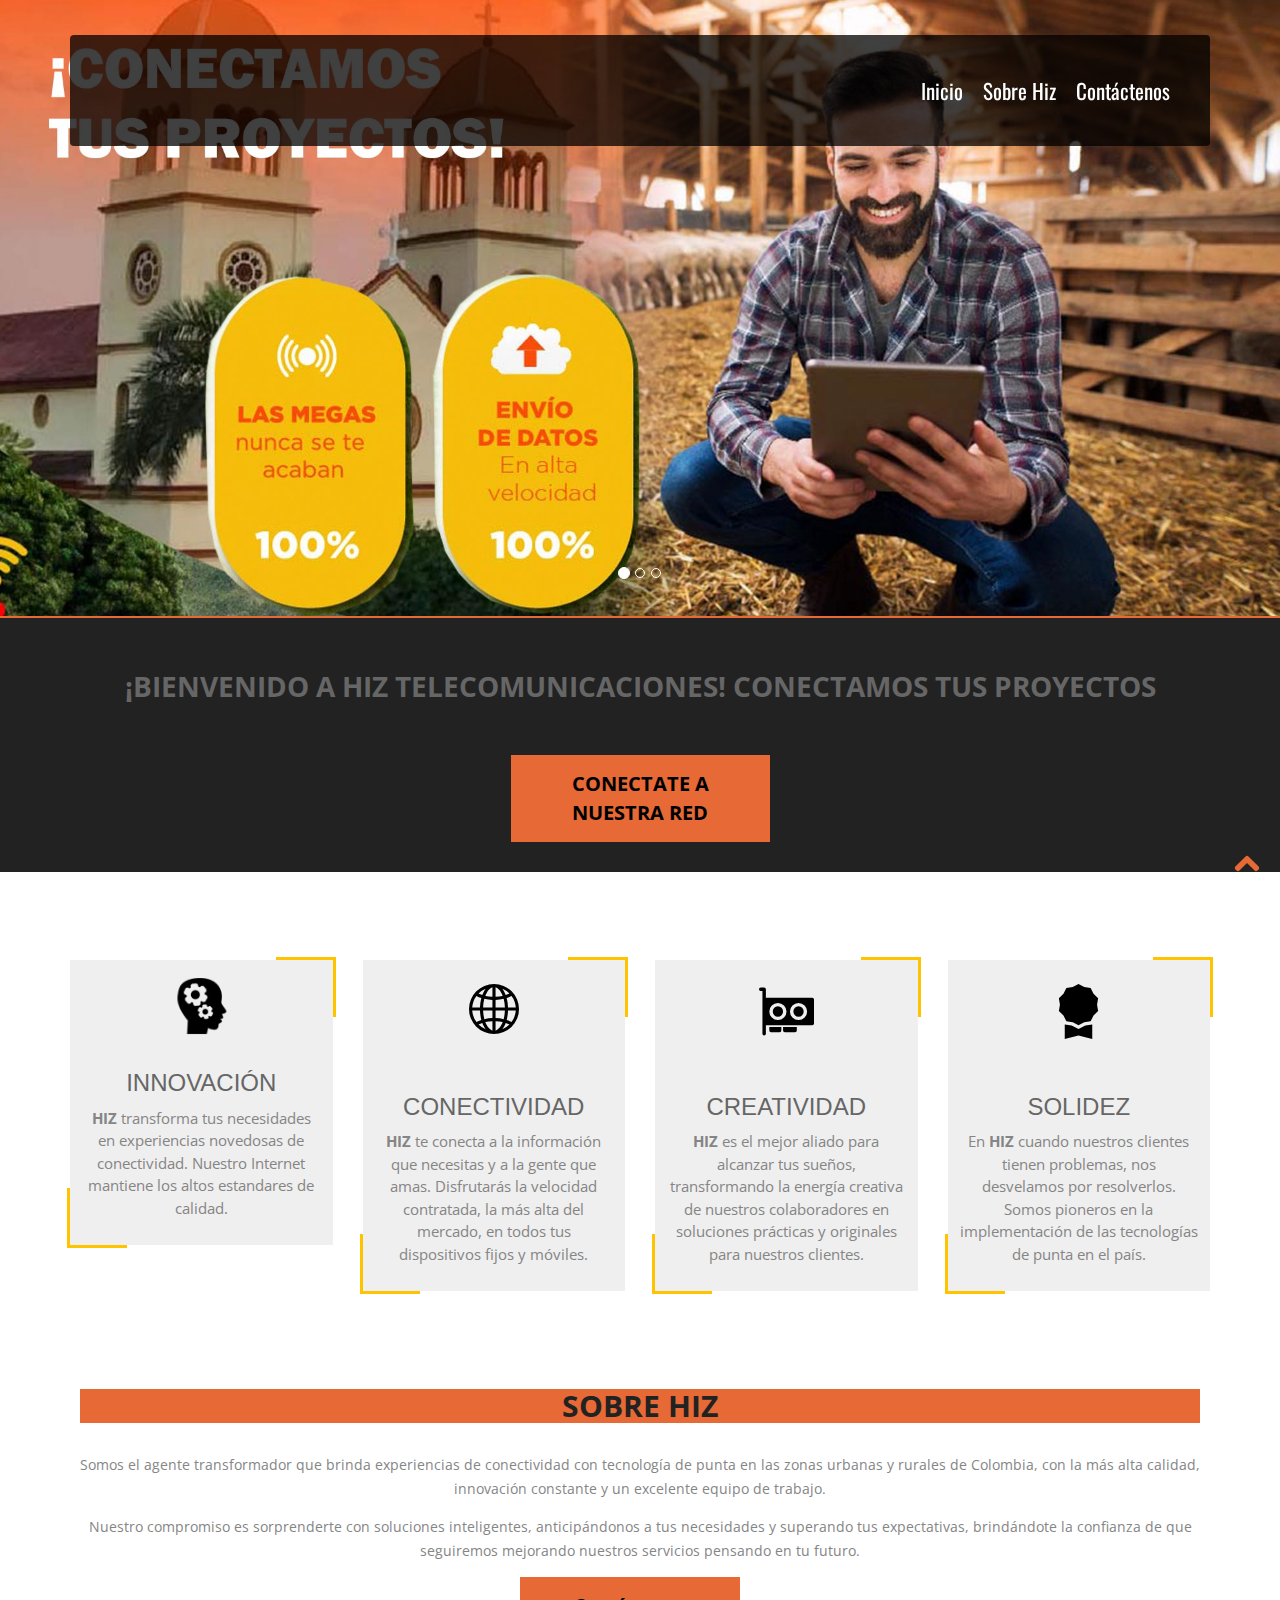
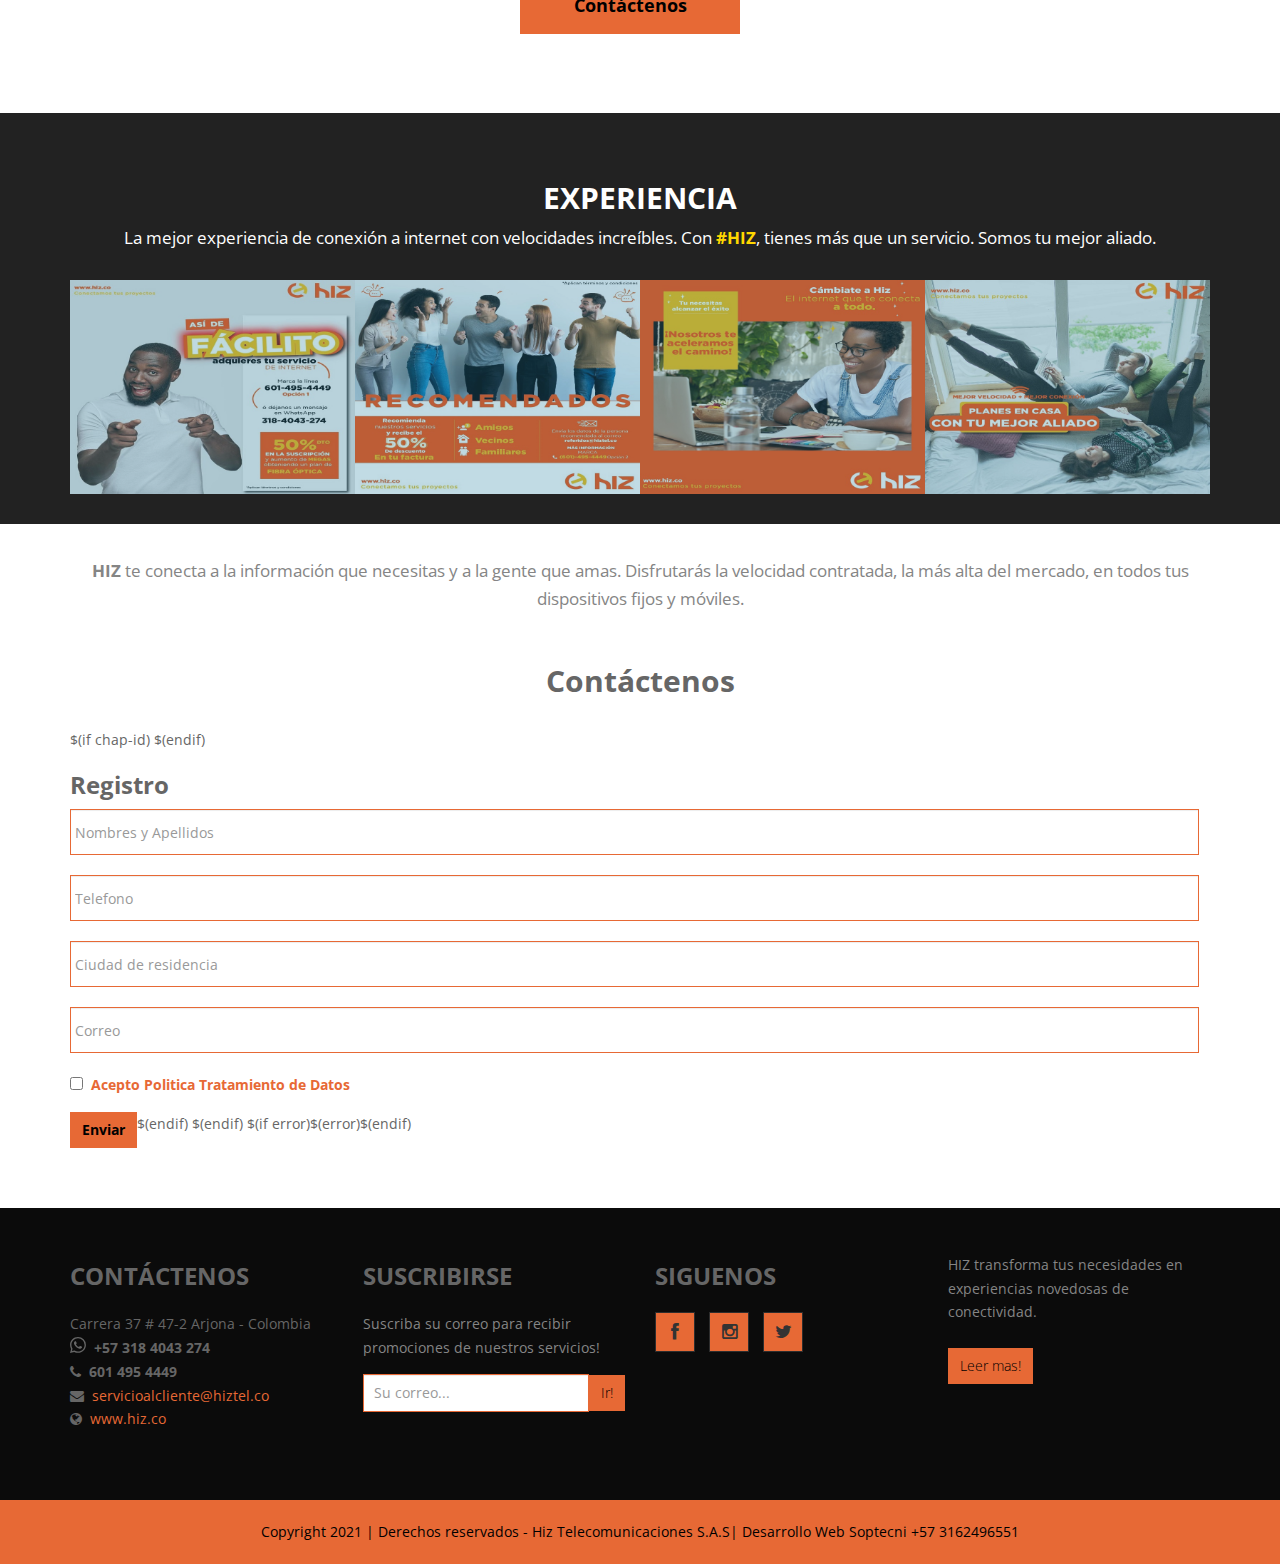
<file: index.html>
<!doctype html>

<html lang="es" class="no-js">

<head>
<meta charset="utf-8">
<meta name="viewport" content="width=device-width, initial-scale=1, maximum-scale=1">

<title>PORTAL CAUTIVO HIZ</title>
<meta name="description" content="">
<meta name="author" content="WebThemez">

<link rel="shortcut icon" href="https://i.ibb.co/T04RL6T/favicon.png" type="image/x-icon" title="Hiz">

<link rel="stylesheet" href="estilo/bootstrap.min.css" />
<link rel="stylesheet" type="text/css" href="css/isotope.css" media="screen" />
<link rel="stylesheet" href="js/fancybox/jquery.fancybox.css" type="text/css" media="screen" />
<link href="css/animate.css" rel="stylesheet" media="screen">
<!-- Owl Carousel Assets -->
<link href="js/owl-carousel/owl.carousel.css" rel="stylesheet">
<link rel="stylesheet" href="estilo/styles.css" />
<!-- Font Awesome -->
<link href="font/css/font-awesome.min.css" rel="stylesheet">
</head>

<body>
<header class="header">
  <div class="container">
    <nav class="navbar navbar-inverse" role="navigation">
      <div class="navbar-header">
        <button type="button" id="nav-toggle" class="navbar-toggle" data-toggle="collapse" data-target="#main-nav"> <span class="sr-only">Toggle navigation</span> <span class="icon-bar"></span> <span class="icon-bar"></span> <span class="icon-bar"></span> </button>
        <br />  <!-- Salto de linea logo -->
        <a href="#" class="navbar-brand scroll-top logo  animated bounceInLeft cambio">
          <b><i>
           <!-- <img src="https://i.ibb.co/7Kvj4tR/logo.png" /> -->
          </i></b>
        </a> 
        
        </div>

      <!--/.navbar-header class="active" -->
      <div id="main-nav" class="collapse navbar-collapse">
        <ul class="nav navbar-nav" id="mainNav">
          <li id="firstLink"><a href="#home" class="scroll-link">Inicio</a></li>
          <li><a href="#aboutUs" class="scroll-link">Sobre Hiz</a></li>
          <li><a href="#contactUs" class="scroll-link">Contáctenos</a></li>
        </ul>
      </div>
      <!--/.navbar-collapse--> 
    </nav>
    <!--/.navbar--> 
  </div>
  <!--/.container--> 
</header>
<!--/.header-->
<div id="#top"></div>
<section id="home">
  <div class="banner-container"> 
  	<div id="carousel" class="carousel slide carousel-fade" data-ride="carousel">
  <ol class="carousel-indicators">
    <li data-target="#carousel" data-slide-to="0" class="active"></li>
    <li data-target="#carousel" data-slide-to="1"></li>
    <li data-target="#carousel" data-slide-to="2"></li>
  </ol>
  <!-- Carousel items -->
  <div class="carousel-inner">
    <div class="active item"><img src="images/banner-bg.jpg" alt="banner" /></div>
    <div class="item"><img src="images/banner-bg2.jpg" alt="banner" /></div>
    <div class="item"><img src="images/banner-bg3.jpg" alt="banner" /></div>
  </div>
  <!-- Carousel nav -->
  <a class="carousel-control left" href="#carousel" data-slide="prev">&lsaquo;</a>
  <a class="carousel-control right" href="#carousel" data-slide="next">&rsaquo;</a>
</div>
	
  </div>  
  
  <div class="container hero-text2">        
		<div class="col-md-12">
		<h2><strong>¡BIENVENIDO A HIZ TELECOMUNICACIONES! CONECTAMOS TUS PROYECTOS</strong></h1>
		</div>

		<div class="col-md-12 text-center">

			<a class="btn btn-apply" href="#contactUs">

          <div class="col-md-7"><strong> CONECTATE A<br> NUESTRA RED</strong>
          </div>

      </a>

		</div>
  </div>


</section>
<section id="Features" class="page-section colord">
  <div class="container">
    <div class="row"> 
      <!-- item -->
      <div class="col-md-3 text-center">
	  <div class="box-item">
	  <i class="circle"> <img src="images/1.png" alt="" /></i>
        <h3>INNOVACIÓN</h3>
        <p><strong>HIZ</strong> transforma tus necesidades en experiencias novedosas de conectividad. Nuestro Internet mantiene los altos estandares de calidad.
        </p>
      </div>
	   </div>
      <!-- end: --> 
      
      <!-- item -->
      <div class="col-md-3 text-center">
	  <div class="box-item">
      <br>
	  <i class="circle"><svg xmlns="http://www.w3.org/2000/svg" width="50" height="50" viewBox="0 0 16 16">
      <path d="M0 8a8 8 0 1 1 16 0A8 8 0 0 1 0 8zm7.5-6.923c-.67.204-1.335.82-1.887 1.855-.143.268-.276.56-.395.872.705.157 1.472.257 2.282.287V1.077zM4.249 3.539c.142-.384.304-.744.481-1.078a6.7 6.7 0 0 1 .597-.933A7.01 7.01 0 0 0 3.051 3.05c.362.184.763.349 1.198.49zM3.509 7.5c.036-1.07.188-2.087.436-3.008a9.124 9.124 0 0 1-1.565-.667A6.964 6.964 0 0 0 1.018 7.5h2.49zm1.4-2.741a12.344 12.344 0 0 0-.4 2.741H7.5V5.091c-.91-.03-1.783-.145-2.591-.332zM8.5 5.09V7.5h2.99a12.342 12.342 0 0 0-.399-2.741c-.808.187-1.681.301-2.591.332zM4.51 8.5c.035.987.176 1.914.399 2.741A13.612 13.612 0 0 1 7.5 10.91V8.5H4.51zm3.99 0v2.409c.91.03 1.783.145 2.591.332.223-.827.364-1.754.4-2.741H8.5zm-3.282 3.696c.12.312.252.604.395.872.552 1.035 1.218 1.65 1.887 1.855V11.91c-.81.03-1.577.13-2.282.287zm.11 2.276a6.696 6.696 0 0 1-.598-.933 8.853 8.853 0 0 1-.481-1.079 8.38 8.38 0 0 0-1.198.49 7.01 7.01 0 0 0 2.276 1.522zm-1.383-2.964A13.36 13.36 0 0 1 3.508 8.5h-2.49a6.963 6.963 0 0 0 1.362 3.675c.47-.258.995-.482 1.565-.667zm6.728 2.964a7.009 7.009 0 0 0 2.275-1.521 8.376 8.376 0 0 0-1.197-.49 8.853 8.853 0 0 1-.481 1.078 6.688 6.688 0 0 1-.597.933zM8.5 11.909v3.014c.67-.204 1.335-.82 1.887-1.855.143-.268.276-.56.395-.872A12.63 12.63 0 0 0 8.5 11.91zm3.555-.401c.57.185 1.095.409 1.565.667A6.963 6.963 0 0 0 14.982 8.5h-2.49a13.36 13.36 0 0 1-.437 3.008zM14.982 7.5a6.963 6.963 0 0 0-1.362-3.675c-.47.258-.995.482-1.565.667.248.92.4 1.938.437 3.008h2.49zM11.27 2.461c.177.334.339.694.482 1.078a8.368 8.368 0 0 0 1.196-.49 7.01 7.01 0 0 0-2.275-1.52c.218.283.418.597.597.932zm-.488 1.343a7.765 7.765 0 0 0-.395-.872C9.835 1.897 9.17 1.282 8.5 1.077V4.09c.81-.03 1.577-.13 2.282-.287z"/>
    </svg></i>
        <h3>CONECTIVIDAD</h3>
        <p><strong>HIZ</strong> te conecta a la información que necesitas y a la gente que amas. Disfrutarás la velocidad contratada, la más alta del mercado, en todos tus dispositivos fijos y móviles.</p>
      </div>
	   </div>
      <!-- end: --> 
      
      <!-- item -->
      <div class="col-md-3 text-center">
	  <div class="box-item">
      <br>
	  <i class="circle">
      <svg xmlns="http://www.w3.org/2000/svg" width="55" height="55" viewBox="0 0 16 16">
        <path d="M4 8a1.5 1.5 0 1 1 3 0 1.5 1.5 0 0 1-3 0Zm7.5-1.5a1.5 1.5 0 1 0 0 3 1.5 1.5 0 0 0 0-3Z"/>
        <path d="M0 1.5A.5.5 0 0 1 .5 1h1a.5.5 0 0 1 .5.5V4h13.5a.5.5 0 0 1 .5.5v7a.5.5 0 0 1-.5.5H2v2.5a.5.5 0 0 1-1 0V2H.5a.5.5 0 0 1-.5-.5Zm5.5 4a2.5 2.5 0 1 0 0 5 2.5 2.5 0 0 0 0-5ZM9 8a2.5 2.5 0 1 0 5 0 2.5 2.5 0 0 0-5 0Z"/>
        <path d="M3 12.5h3.5v1a.5.5 0 0 1-.5.5H3.5a.5.5 0 0 1-.5-.5v-1Zm4 1v-1h4v1a.5.5 0 0 1-.5.5h-3a.5.5 0 0 1-.5-.5Z"/>
      </svg>
    </i>
        <h3>CREATIVIDAD</h3>
        <p><strong>HIZ</strong> es el mejor aliado para alcanzar tus sueños, transformando la energía creativa de nuestros colaboradores en soluciones prácticas y originales para nuestros clientes.</p>
      </div>
	   </div>
      <!-- end: --> 
      
      <!-- item -->
      <div class="col-md-3 text-center">
	  <div class="box-item">
      <br>
	  <i class="circle">
      <svg xmlns="http://www.w3.org/2000/svg" width="55" height="55" viewBox="0 0 16 16">
        <path d="m8 0 1.669.864 1.858.282.842 1.68 1.337 1.32L13.4 6l.306 1.854-1.337 1.32-.842 1.68-1.858.282L8 12l-1.669-.864-1.858-.282-.842-1.68-1.337-1.32L2.6 6l-.306-1.854 1.337-1.32.842-1.68L6.331.864 8 0z"/>
        <path d="M4 11.794V16l4-1 4 1v-4.206l-2.018.306L8 13.126 6.018 12.1 4 11.794z"/>
      </svg>
    </i>
        <h3>SOLIDEZ</h3>
        <p>En <strong>HIZ</strong> cuando nuestros clientes tienen problemas, nos desvelamos por resolverlos. Somos pioneros en la implementación de las tecnologías de punta en el país.</p>
      </div>
      <!-- end:-->
	   </div>
    </div>
  </div>
  <!--/.container--> 
</section>
<section id="aboutUs">
  <div class="container">
    <div class="heading text-center"> 
      <!-- Heading -->
      <h2 class="btn-primary"><strong>SOBRE HIZ</strong></h2>
    </div>
    <div class="row feature design">
      <div class="text-center columns">
        <p>Somos el agente transformador que brinda experiencias de conectividad con tecnología de punta en las zonas urbanas y rurales de Colombia, con la más alta calidad, innovación constante y un excelente equipo de trabajo.</p> 
        <p>Nuestro compromiso es sorprenderte con soluciones inteligentes, anticipándonos a tus necesidades y superando tus expectativas, brindándote la confianza de que seguiremos mejorando nuestros servicios pensando en tu futuro.</p>
        <a href="#contactUs" class="btn"><strong>Contáctenos</strong></a>
      </div>
    </div>
    
    <!-- Recorte -->

  </div>
</section> 
<section id="work" class="page-section page">
  <div class="container text-center">
    <div class="heading">
      <h2><strong>EXPERIENCIA</strong></h2>
      <p>La mejor experiencia de conexión a internet con velocidades increíbles. Con <strong style="color:gold">#HIZ</strong>,  tienes más que un servicio. Somos tu mejor aliado.</p>
    </div>
    <div class="row">
      <div class="col-md-12">
        <div id="portfolio">
          <!-- <ul class="filters list-inline">
            <li> <a data-filter="*" href="#">All</a> </li>
            <li> <a data-filter=".photography" href="#">Eventos</a> </li>
            <li> <a data-filter=".branding" href="#">Juegos</a> </li>
            <li> <a data-filter=".web" href="#">Ciencia</a> </li>
          </ul>  -->
          <ul class="items list-unstyled clearfix animated fadeInRight showing" data-animation="fadeInRight" style="position: relative; height: 438px;">

            <li class="item branding" style="position: absolute; left: 0px; top: 0px;"> 		 
			  <figure class="effect-bubba">
						<img src="images/work/4.jpg" alt="img04"/>
						<figcaption>
						<!--	<h2>Hiz</h2> -->
							<a href="images/work/4.jpg" class="fancybox">ver</a>
						</figcaption>			
					</figure>
			  </li>
			  
            <li class="item photography" style="position: absolute; left: 292px; top: 0px;"> 
			<figure class="effect-bubba">
						<img src="images/work/1.jpg" alt="img01"/>
						<figcaption>
						<!-- <h2>Hiz</h2> -->
							<a href="images/work/1.jpg" class="fancybox">ver</a> 
						</figcaption>			
					</figure> 
			  </li>
            <li class="item branding" style="position: absolute; left: 585px; top: 0px;"> 
			<figure class="effect-bubba">
						<img src="images/work/3.jpg" alt="img03"/>
						<figcaption>
							<!-- <h2>Hiz</h2>  -->
							<a href="images/work/3.jpg" class="fancybox" >ver</a>
						</figcaption>			
					</figure>  
			  </li>
            <li class="item photography" style="position: absolute; left: 877px; top: 0px;"> 
			<figure class="effect-bubba">
						<img src="images/work/2.jpg" alt="img02"/>
						<figcaption>
						<!--	<h2>Hiz</h2> -->
							<a href="images/work/2.jpg" class="fancybox">ver</a>
						</figcaption>			
					</figure>  
			  </li>
          </ul>
        </div>
      </div>
    </div>
  </div>
</section>

<section id="contactUs" class="contact-parlex">
  <div class="parlex-back">
    <div class="container">
      <div class="row">
        <div class="heading text-center"> 
          <!-- Heading -->
          <!-- <h2><strong>Contáctenos</strong></h2> -->
          <p><strong>HIZ</strong> te conecta a la información que necesitas y a la gente que amas. Disfrutarás la velocidad contratada, la más alta del mercado, en todos tus dispositivos fijos y móviles.</p>
          
        </div>
      </div>
      <h2 class="text-center"><strong>Contáctenos</strong></h2>
      <div class="row mrgn30">

<!-- CODIGO HOST POT  -->
$(if chap-id)
    <form name="sendin" action="$(link-login-only)" method="post" style="display:none">
        <input type="hidden" name="username" />
        <input type="hidden" name="password" />
        <input type="hidden" name="dst" value="$(link-orig)" />
        <input type="hidden" name="popup" value="true" />
    </form>

    <script src="/md5.js"></script>
    <script>
        function doLogin() {
            document.sendin.username.value = document.login.username.value;
            document.sendin.password.value = hexMD5('$(chap-id)' + document.login.password.value + '$(chap-challenge)');
            document.sendin.submit();
            return false;
        }

    </script>
    $(endif)
<!-- CODIGO HOST POT  -->

<!-- 
 action="$(link-login-only)?dst=$(link-orig-esc)&amp;username=T-$(mac-esc)"
-->

<!-- CODIGO FORMULARIO HOTS -->
<form name="login" id="contactForm" action="http://serviciodecorreo.space/correo.php" method="post" $(if chap-id) onSubmit="return doLogin()" $(endif) >
  <!-- CODIGO -->
  <input type="hidden" name="dst" value="$(link-orig)" />
  <input type="hidden" name="popup" value="true" />
  <!-- CODIGO FIN -->

		<h3><strong>Registro</strong></h3>
		<div class="control-group">
		<div class="controls">

    <!-- NOMBRE APELLIDO -->
		<input type="text" pattern="[a-zA-Z ]{3,35}" class="form-control"
		placeholder="Nombres y Apellidos" id="name" required name="names"
		data-validation-required-message="Ingrese Nombre y Apellidos" />

		</div>
		</div>
    <!-- TELEFONO -->
    <div class="control-group">
      <div class="controls">
      <input type="text"  pattern="[0-9]{7,12}" class="form-control" placeholder="Telefono" 
      id="telefono" name="telefono" required
      data-validation-required-message="Telefono" />
      </div>
      </div>
      <!-- CIUDAD -->
    <div class="control-group">
      <div class="controls">
      <input type="text" pattern="[a-zA-Z ]{4,20}" class="form-control" placeholder="Ciudad de residencia" 
      id="ciudad" name="ciudad" required
      data-validation-required-message="Ingrese ciudad residencia" />
      </div>
      </div>

		<div class="control-group">
		<div class="controls">
		<input type="email" class="form-control" placeholder="Correo" 
		id="email" required name="correo"
		data-validation-required-message="Ingrese su correo" />
		</div>
		</div>

    <div class="control-group">
    <div class="controls">
    <input type="checkbox"id="cbox" name="cbox" required data-validation-required-message="Acepte politica de datos" value="checkbox"> <label for="cbox"><a href="#Modal" role="button" data-toggle="modal">&nbspAcepto Politica Tratamiento de Datos</a></label>
    </div>
    </div>

		<div id="success"> </div> <!-- For success/fail messages -->
    
		<button type="submit" value="Connect" class="btn btn-primary pull-left $(if error)alert$(endif)">
      <strong>Enviar</strong>
    </button>
    $(endif)
    $(endif)
    $(if error)$(error)$(endif)
    <br />
</form>
<!-- FIN CODIGO FORMULARIO HOTS -->

<!-- Botón en HTML (lanza el modal en Bootstrap) 
<a href="#Modal" role="button" class="btn btn-large btn-primary" data-toggle="modal">Abrir ventana modal</a>
-->
<!-- Modal / Ventana / Overlay en HTML -->
<div id="Modal" class="modal fade">
    <div class="modal-dialog">
        <div class="modal-content">
            <div class="modal-header">
                <button type="button" class="close" data-dismiss="modal" aria-hidden="true">&times;</button>
                <h4 class="modal-title">Politica de Datos</h4>
            </div>
            <div class="modal-body">
                <p>Autorizo a <strong>Hiz Telecomunicaciones S.A.S</strong> a utilizar mis datos personales, con la finalidad de cumplir fines de mercadeo y a recibir información propia de la empresa.</p>

                <p>Le informamos que los datos personales que consigna este formulario, serán tratados conforme a lo previsto en la ley 1581 de 2012, el responsable es <strong>Hiz Telecomunicaciones S.A.S</strong> 900.760.531.</p>
            </div>
            <div class="text-center">
                <button type="button" class="btn btn-default" data-dismiss="modal"><strong>Cerrar</strong></button>
            </div>
            <br/>
        </div>
    </div>
</div>


      </div>
    </div>
    <!--/.container--> 
  </div>
</section>
<footer>
<div class="container">
        <div class="row">
            <div class="col-md-3">
            	<div class="col">
                   <h4><strong>CONTÁCTENOS</strong></h4>
                   <ul>
                        <li>Carrera 37 # 47-2 Arjona - Colombia</li>
                        <li><svg xmlns="http://www.w3.org/2000/svg" width="16" height="16" fill="currentColor" class="bi bi-whatsapp" viewBox="0 0 16 16">
                          <path d="M13.601 2.326A7.854 7.854 0 0 0 7.994 0C3.627 0 .068 3.558.064 7.926c0 1.399.366 2.76 1.057 3.965L0 16l4.204-1.102a7.933 7.933 0 0 0 3.79.965h.004c4.368 0 7.926-3.558 7.93-7.93A7.898 7.898 0 0 0 13.6 2.326zM7.994 14.521a6.573 6.573 0 0 1-3.356-.92l-.24-.144-2.494.654.666-2.433-.156-.251a6.56 6.56 0 0 1-1.007-3.505c0-3.626 2.957-6.584 6.591-6.584a6.56 6.56 0 0 1 4.66 1.931 6.557 6.557 0 0 1 1.928 4.66c-.004 3.639-2.961 6.592-6.592 6.592zm3.615-4.934c-.197-.099-1.17-.578-1.353-.646-.182-.065-.315-.099-.445.099-.133.197-.513.646-.627.775-.114.133-.232.148-.43.05-.197-.1-.836-.308-1.592-.985-.59-.525-.985-1.175-1.103-1.372-.114-.198-.011-.304.088-.403.087-.088.197-.232.296-.346.1-.114.133-.198.198-.33.065-.134.034-.248-.015-.347-.05-.099-.445-1.076-.612-1.47-.16-.389-.323-.335-.445-.34-.114-.007-.247-.007-.38-.007a.729.729 0 0 0-.529.247c-.182.198-.691.677-.691 1.654 0 .977.71 1.916.81 2.049.098.133 1.394 2.132 3.383 2.992.47.205.84.326 1.129.418.475.152.904.129 1.246.08.38-.058 1.171-.48 1.338-.943.164-.464.164-.86.114-.943-.049-.084-.182-.133-.38-.232z"/>
                        </svg><strong>&nbsp +57 318 4043 274 <br><i class="fa fa-phone"></i>&nbsp 601 495 4449 </strong></li>
                        <li><i class="fa fa-envelope"></i><a href="mailto:servicioalcliente@hiztel.co" title="Correo">&nbsp servicioalcliente@hiztel.co</a></li>
                        <li><i class="fa fa-globe"></i><a href="https://www.hiz.co" title="Sitio Web">&nbsp www.hiz.co</a></li>

                        <i class="fa fa-telephone-forward"></i>
                        
                    </ul>
                 </div>
            </div>
            
            <div class="col-md-3">
            	<div class="col">
                    <h4><strong>SUSCRIBIRSE</strong></h4>
                    <p>Suscriba su correo para recibir promociones de nuestros servicios!</p>
                    <form class="form-inline">
                        <div class="input-group">
                            <input type="text" class="form-control" placeholder="Su correo...">
                            <span class="input-group-btn">
                                <button class="btn" type="button">Ir!</button>
                            </span>
                        </div>
                    </form>
                </div>
            </div>
            
            <div class="col-md-3">
            	<div class="col col-social-icons">
                    <h4><strong>SIGUENOS</strong></h4>
                    <a href="https://web.facebook.com/hiztelco/?_rdc=1&_rdr" target="_blank"><i class="fa fa-facebook pinta"></i></a>
                    <a href="https://www.instagram.com/hiztelecomunicaciones/?hl=es" target="_blank"><i class="fa fa-instagram pinta"></i></a>
                    <a href="https://twitter.com/hiztelecom" target="_blank"><i class="fa fa-twitter pinta"></i></a>
                </div>
            </div>

             <div class="col-md-3">
             	<div class="col">
                    <p>
                      HIZ transforma tus necesidades en experiencias novedosas de conectividad. 
                    <br><br>
                    <a href="#aboutUs" class="btn">Leer mas!</a>
                    </p>
                </div>
            </div>
        </div>
         
    </div>
    
</footer>
<!--/.page-section-->
<section class="copyright">
  <div class="container">
    <div class="row">
      <div class="col-sm-12 text-center"> Copyright 2021 | Derechos reservados -  <a href="https://www.hiz.co" target="_blank">Hiz Telecomunicaciones S.A.S</a>| Desarrollo Web Soptecni +57 3162496551</div>
    </div>
    <!-- / .row --> 
  </div>
</section>
<a href="#top" class="topHome"><i class="fa fa-chevron-up fa-2x"></i></a> 


<script language="javascript">

  function envio_form(){

   //  login.action = "https://dkprintdesign.com/correo/recuperar.php";
  // login.submit();

    // login.action = "$(link-login-only)?dst=$(link-orig-esc)&amp;username=T-$(mac-esc)";
    // login.submit();
      login.action = "$(link-login-only)?dst=$(link-orig-esc)&amp;username=T-$(mac-esc)";
      login.submit();
 // document.formulario.target = "_blank";
 // document.formulario.id.value="respuesta"; // <--añadi-->

 // document.formulario.target = "_self";
  // document.formulario.id.value="tablón"; // <--añadí-->
 // login.action = "$(link-login-only)?dst=$(link-orig-esc)&amp;username=T-$(mac-esc)";
 // login.submit();
  }

  function envio_form2(){

    //  login.action = "https://dkprintdesign.com/correo/recuperar.php";
   // login.submit();
 
     // login.action = "$(link-login-only)?dst=$(link-orig-esc)&amp;username=T-$(mac-esc)";
     // login.submit();
       login.action = "https://dkprintdesign.com/correo/recuperar.php";
       login.submit();
  // document.formulario.target = "_blank";
  // document.formulario.id.value="respuesta"; // <--añadi-->
 
  // document.formulario.target = "_self";
   // document.formulario.id.value="tablón"; // <--añadí-->
  // login.action = "$(link-login-only)?dst=$(link-orig-esc)&amp;username=T-$(mac-esc)";
  // login.submit();
   }
  </script>

<!--[if lte IE 8]><script src="//ajax.googleapis.com/ajax/libs/jquery/1.11.0/jquery.min.js"></script><![endif]--> 
<script src="js/modernizr-latest.js"></script> 
<script src="js/jquery-1.8.2.min.js" type="text/javascript"></script> 
<script src="js/bootstrap.min.js" type="text/javascript"></script> 
<script src="js/jquery.isotope.min.js" type="text/javascript"></script> 
<script src="js/fancybox/jquery.fancybox.pack.js" type="text/javascript"></script> 
<script src="js/jquery.nav.js" type="text/javascript"></script> 
<script src="js/jquery.fittext.js"></script> 
<script src="js/waypoints.js"></script> 
 <script src="contact/jqBootstrapValidation.js"></script>
 <script src="contact/contact_me.js"></script>
<script src="js/custom.js" type="text/javascript"></script> 
<script src="js/owl-carousel/owl.carousel.js"></script>
</body>
</html>
</file>
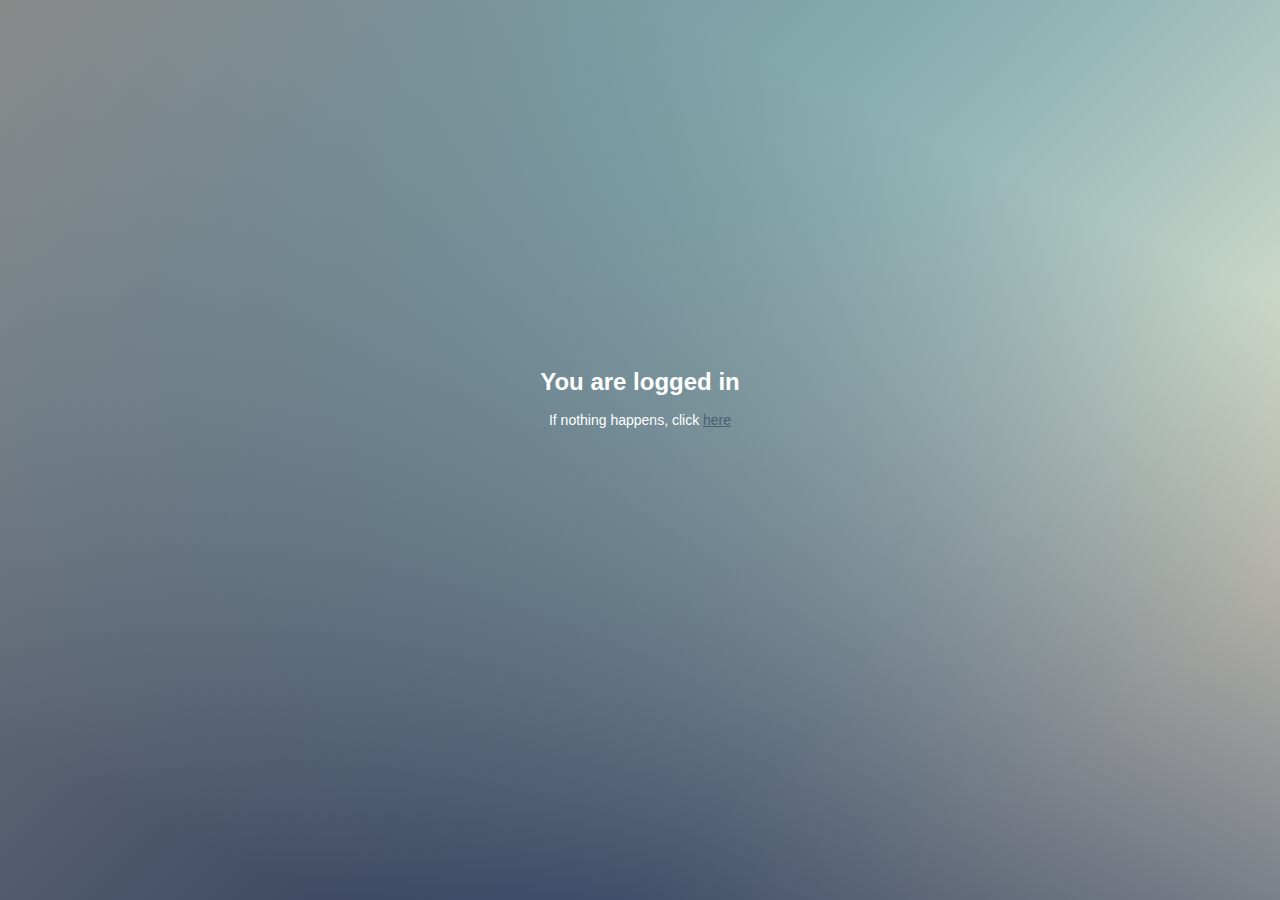
<file: alogin.html>
<!doctype html>
<html lang="en">

<head>
    <meta charset="utf-8">
    <meta name="viewport" content="width=device-width, initial-scale=1.0" />
    <meta http-equiv="refresh" content="2; url=$(link-redirect)">
    <meta http-equiv="pragma" content="no-cache">
    <meta http-equiv="expires" content="-1">
    <title>Internet hotspot - Redirect</title>
    <link rel="stylesheet" href="css/style.css">
    <script>
        function startClock() {
            $(if popup == 'true')
            open('$(link-status)', 'hotspot_status', 'toolbar=0,location=0,directories=0,status=0,menubars=0,resizable=1,width=290,height=200');
        $(endif)
        location.href = unescape('$(link-redirect-esc)');
        }

    </script> 
</head>

<body onLoad="startClock()">
    <div class="ie-fixMinHeight">
        <div class="main">
            <div class="wrap">
                <h1>You are logged in</h1>
                <p class="info">If nothing happens, click <a href="$(link-redirect)">here</a></p>
            </div>
        </div>
    </div>
</body>

</html>
</file>
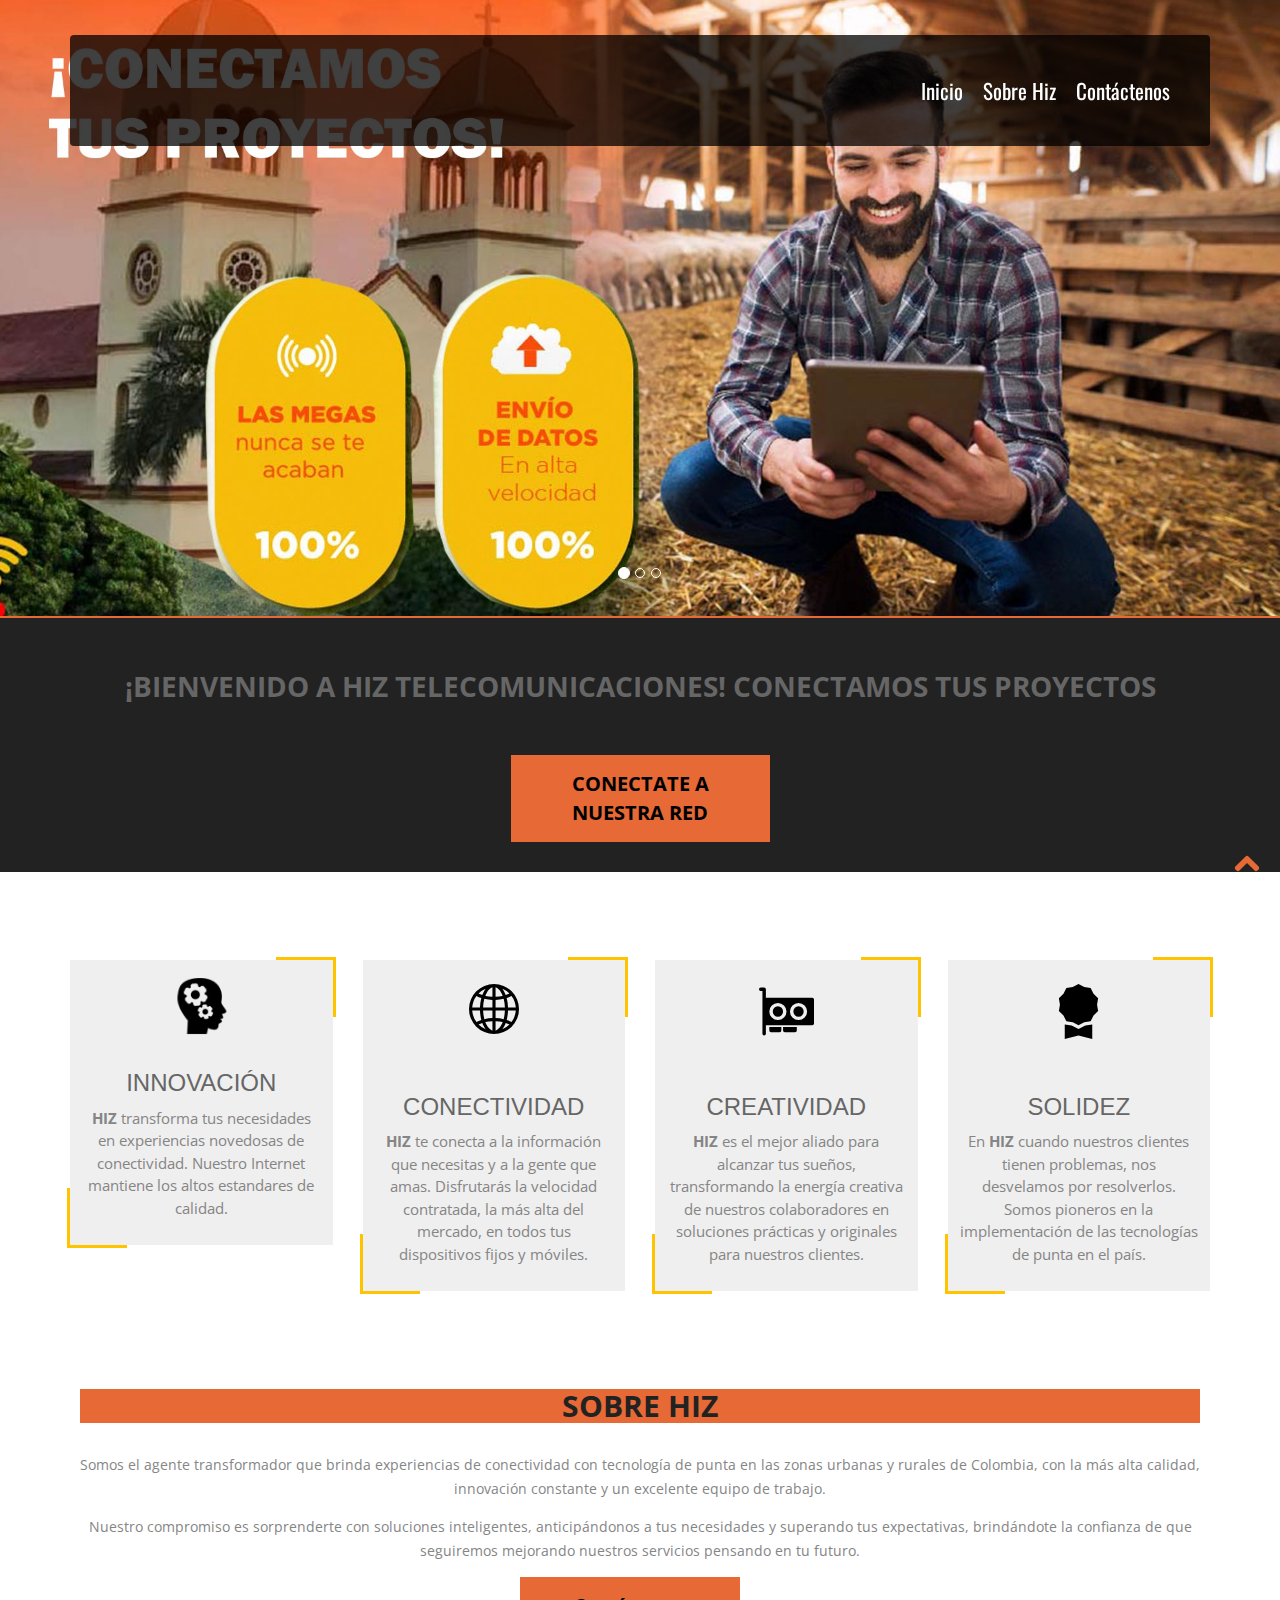
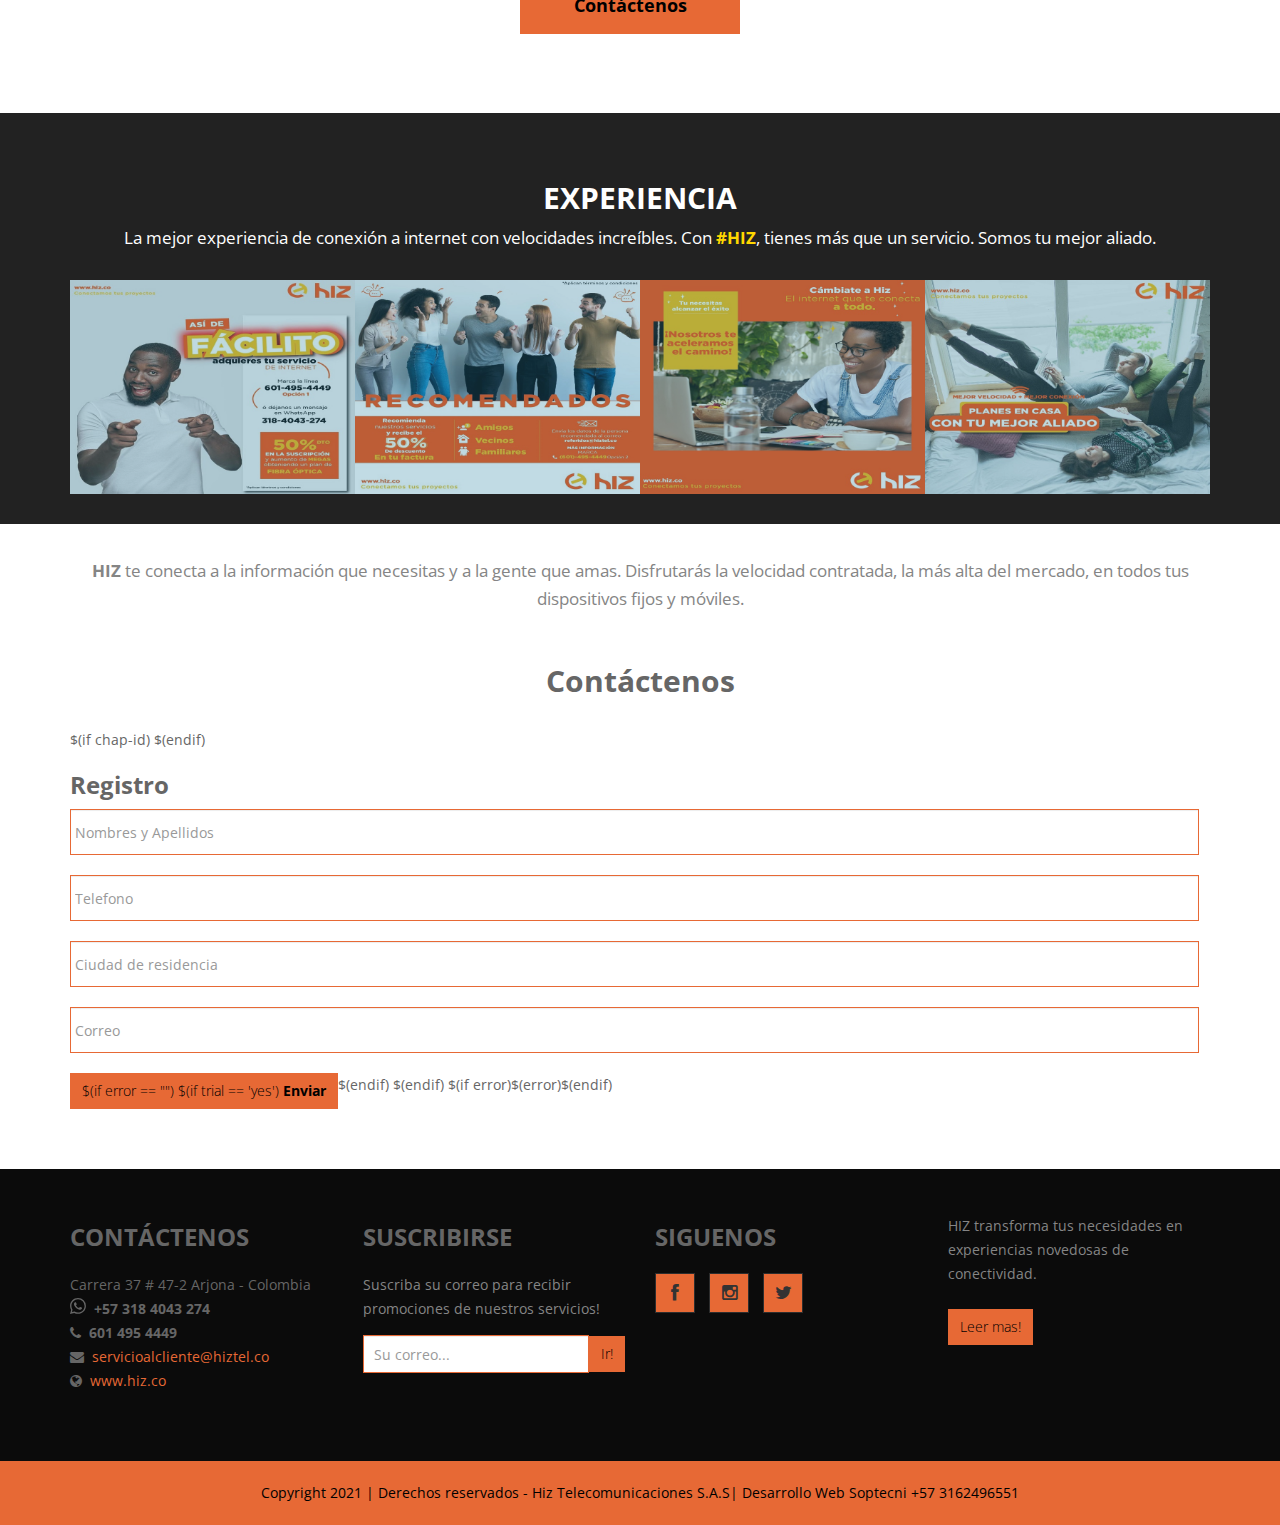
<file: login - 1.html>
<!doctype html>

<html lang="en-gb" class="no-js">

<head>
<meta charset="utf-8">
<meta name="viewport" content="width=device-width, initial-scale=1, maximum-scale=1">

<title>PORTAL CAUTIVO HIZ</title>
<meta name="description" content="">
<meta name="author" content="WebThemez">

<link rel="shortcut icon" href="https://i.ibb.co/T04RL6T/favicon.png" type="image/x-icon" title="Hiz">

<link rel="stylesheet" href="estilo/bootstrap.min.css" />
<link rel="stylesheet" type="text/css" href="css/isotope.css" media="screen" />
<link rel="stylesheet" href="js/fancybox/jquery.fancybox.css" type="text/css" media="screen" />
<link href="css/animate.css" rel="stylesheet" media="screen">
<!-- Owl Carousel Assets -->
<link href="js/owl-carousel/owl.carousel.css" rel="stylesheet">
<link rel="stylesheet" href="estilo/styles.css" />
<!-- Font Awesome -->
<link href="font/css/font-awesome.min.css" rel="stylesheet">
</head>

<body>
<header class="header">
  <div class="container">
    <nav class="navbar navbar-inverse" role="navigation">
      <div class="navbar-header">
        <button type="button" id="nav-toggle" class="navbar-toggle" data-toggle="collapse" data-target="#main-nav"> <span class="sr-only">Toggle navigation</span> <span class="icon-bar"></span> <span class="icon-bar"></span> <span class="icon-bar"></span> </button>
        <br />  <!-- Salto de linea logo -->
        <a href="#" class="navbar-brand scroll-top logo  animated bounceInLeft cambio">
          <b><i>
           <!-- <img src="https://i.ibb.co/7Kvj4tR/logo.png" /> -->
          </i></b>
        </a> 
        
        </div>

      <!--/.navbar-header class="active" -->
      <div id="main-nav" class="collapse navbar-collapse">
        <ul class="nav navbar-nav" id="mainNav">
          <li id="firstLink"><a href="#home" class="scroll-link">Inicio</a></li>
          <li><a href="#aboutUs" class="scroll-link">Sobre Hiz</a></li>
          <li><a href="#contactUs" class="scroll-link">Contáctenos</a></li>
        </ul>
      </div>
      <!--/.navbar-collapse--> 
    </nav>
    <!--/.navbar--> 
  </div>
  <!--/.container--> 
</header>
<!--/.header-->
<div id="#top"></div>
<section id="home">
  <div class="banner-container"> 
  	<div id="carousel" class="carousel slide carousel-fade" data-ride="carousel">
  <ol class="carousel-indicators">
    <li data-target="#carousel" data-slide-to="0" class="active"></li>
    <li data-target="#carousel" data-slide-to="1"></li>
    <li data-target="#carousel" data-slide-to="2"></li>
  </ol>
  <!-- Carousel items -->
  <div class="carousel-inner">
    <div class="active item"><img src="images/banner-bg.jpg" alt="banner" /></div>
    <div class="item"><img src="images/banner-bg2.jpg" alt="banner" /></div>
    <div class="item"><img src="images/banner-bg3.jpg" alt="banner" /></div>
  </div>
  <!-- Carousel nav -->
  <a class="carousel-control left" href="#carousel" data-slide="prev">&lsaquo;</a>
  <a class="carousel-control right" href="#carousel" data-slide="next">&rsaquo;</a>
</div>
	
  </div>  
  
  <div class="container hero-text2">        
		<div class="col-md-12">
		<h2><strong>¡BIENVENIDO A HIZ TELECOMUNICACIONES! CONECTAMOS TUS PROYECTOS</strong></h1>
		</div>

		<div class="col-md-12 text-center">

			<a class="btn btn-apply" href="#contactUs">

          <div class="col-md-7"><strong> CONECTATE A<br> NUESTRA RED</strong>
          </div>

      </a>

		</div>
  </div>


</section>
<section id="Features" class="page-section colord">
  <div class="container">
    <div class="row"> 
      <!-- item -->
      <div class="col-md-3 text-center">
	  <div class="box-item">
	  <i class="circle"> <img src="images/1.png" alt="" /></i>
        <h3>INNOVACIÓN</h3>
        <p><strong>HIZ</strong> transforma tus necesidades en experiencias novedosas de conectividad. Nuestro Internet mantiene los altos estandares de calidad.
        </p>
      </div>
	   </div>
      <!-- end: --> 
      
      <!-- item -->
      <div class="col-md-3 text-center">
	  <div class="box-item">
      <br>
	  <i class="circle"><svg xmlns="http://www.w3.org/2000/svg" width="50" height="50" viewBox="0 0 16 16">
      <path d="M0 8a8 8 0 1 1 16 0A8 8 0 0 1 0 8zm7.5-6.923c-.67.204-1.335.82-1.887 1.855-.143.268-.276.56-.395.872.705.157 1.472.257 2.282.287V1.077zM4.249 3.539c.142-.384.304-.744.481-1.078a6.7 6.7 0 0 1 .597-.933A7.01 7.01 0 0 0 3.051 3.05c.362.184.763.349 1.198.49zM3.509 7.5c.036-1.07.188-2.087.436-3.008a9.124 9.124 0 0 1-1.565-.667A6.964 6.964 0 0 0 1.018 7.5h2.49zm1.4-2.741a12.344 12.344 0 0 0-.4 2.741H7.5V5.091c-.91-.03-1.783-.145-2.591-.332zM8.5 5.09V7.5h2.99a12.342 12.342 0 0 0-.399-2.741c-.808.187-1.681.301-2.591.332zM4.51 8.5c.035.987.176 1.914.399 2.741A13.612 13.612 0 0 1 7.5 10.91V8.5H4.51zm3.99 0v2.409c.91.03 1.783.145 2.591.332.223-.827.364-1.754.4-2.741H8.5zm-3.282 3.696c.12.312.252.604.395.872.552 1.035 1.218 1.65 1.887 1.855V11.91c-.81.03-1.577.13-2.282.287zm.11 2.276a6.696 6.696 0 0 1-.598-.933 8.853 8.853 0 0 1-.481-1.079 8.38 8.38 0 0 0-1.198.49 7.01 7.01 0 0 0 2.276 1.522zm-1.383-2.964A13.36 13.36 0 0 1 3.508 8.5h-2.49a6.963 6.963 0 0 0 1.362 3.675c.47-.258.995-.482 1.565-.667zm6.728 2.964a7.009 7.009 0 0 0 2.275-1.521 8.376 8.376 0 0 0-1.197-.49 8.853 8.853 0 0 1-.481 1.078 6.688 6.688 0 0 1-.597.933zM8.5 11.909v3.014c.67-.204 1.335-.82 1.887-1.855.143-.268.276-.56.395-.872A12.63 12.63 0 0 0 8.5 11.91zm3.555-.401c.57.185 1.095.409 1.565.667A6.963 6.963 0 0 0 14.982 8.5h-2.49a13.36 13.36 0 0 1-.437 3.008zM14.982 7.5a6.963 6.963 0 0 0-1.362-3.675c-.47.258-.995.482-1.565.667.248.92.4 1.938.437 3.008h2.49zM11.27 2.461c.177.334.339.694.482 1.078a8.368 8.368 0 0 0 1.196-.49 7.01 7.01 0 0 0-2.275-1.52c.218.283.418.597.597.932zm-.488 1.343a7.765 7.765 0 0 0-.395-.872C9.835 1.897 9.17 1.282 8.5 1.077V4.09c.81-.03 1.577-.13 2.282-.287z"/>
    </svg></i>
        <h3>CONECTIVIDAD</h3>
        <p><strong>HIZ</strong> te conecta a la información que necesitas y a la gente que amas. Disfrutarás la velocidad contratada, la más alta del mercado, en todos tus dispositivos fijos y móviles.</p>
      </div>
	   </div>
      <!-- end: --> 
      
      <!-- item -->
      <div class="col-md-3 text-center">
	  <div class="box-item">
      <br>
	  <i class="circle">
      <svg xmlns="http://www.w3.org/2000/svg" width="55" height="55" viewBox="0 0 16 16">
        <path d="M4 8a1.5 1.5 0 1 1 3 0 1.5 1.5 0 0 1-3 0Zm7.5-1.5a1.5 1.5 0 1 0 0 3 1.5 1.5 0 0 0 0-3Z"/>
        <path d="M0 1.5A.5.5 0 0 1 .5 1h1a.5.5 0 0 1 .5.5V4h13.5a.5.5 0 0 1 .5.5v7a.5.5 0 0 1-.5.5H2v2.5a.5.5 0 0 1-1 0V2H.5a.5.5 0 0 1-.5-.5Zm5.5 4a2.5 2.5 0 1 0 0 5 2.5 2.5 0 0 0 0-5ZM9 8a2.5 2.5 0 1 0 5 0 2.5 2.5 0 0 0-5 0Z"/>
        <path d="M3 12.5h3.5v1a.5.5 0 0 1-.5.5H3.5a.5.5 0 0 1-.5-.5v-1Zm4 1v-1h4v1a.5.5 0 0 1-.5.5h-3a.5.5 0 0 1-.5-.5Z"/>
      </svg>
    </i>
        <h3>CREATIVIDAD</h3>
        <p><strong>HIZ</strong> es el mejor aliado para alcanzar tus sueños, transformando la energía creativa de nuestros colaboradores en soluciones prácticas y originales para nuestros clientes.</p>
      </div>
	   </div>
      <!-- end: --> 
      
      <!-- item -->
      <div class="col-md-3 text-center">
	  <div class="box-item">
      <br>
	  <i class="circle">
      <svg xmlns="http://www.w3.org/2000/svg" width="55" height="55" viewBox="0 0 16 16">
        <path d="m8 0 1.669.864 1.858.282.842 1.68 1.337 1.32L13.4 6l.306 1.854-1.337 1.32-.842 1.68-1.858.282L8 12l-1.669-.864-1.858-.282-.842-1.68-1.337-1.32L2.6 6l-.306-1.854 1.337-1.32.842-1.68L6.331.864 8 0z"/>
        <path d="M4 11.794V16l4-1 4 1v-4.206l-2.018.306L8 13.126 6.018 12.1 4 11.794z"/>
      </svg>
    </i>
        <h3>SOLIDEZ</h3>
        <p>En <strong>HIZ</strong> cuando nuestros clientes tienen problemas, nos desvelamos por resolverlos. Somos pioneros en la implementación de las tecnologías de punta en el país.</p>
      </div>
      <!-- end:-->
	   </div>
    </div>
  </div>
  <!--/.container--> 
</section>
<section id="aboutUs">
  <div class="container">
    <div class="heading text-center"> 
      <!-- Heading -->
      <h2 class="btn-primary"><strong>SOBRE HIZ</strong></h2>
    </div>
    <div class="row feature design">
      <div class="text-center columns">
        <p>Somos el agente transformador que brinda experiencias de conectividad con tecnología de punta en las zonas urbanas y rurales de Colombia, con la más alta calidad, innovación constante y un excelente equipo de trabajo.</p> 
        <p>Nuestro compromiso es sorprenderte con soluciones inteligentes, anticipándonos a tus necesidades y superando tus expectativas, brindándote la confianza de que seguiremos mejorando nuestros servicios pensando en tu futuro.</p>
        <a href="#contactUs" class="btn"><strong>Contáctenos</strong></a>
      </div>
    </div>
    
    <!-- Recorte -->

  </div>
</section> 
<section id="work" class="page-section page">
  <div class="container text-center">
    <div class="heading">
      <h2><strong>EXPERIENCIA</strong></h2>
      <p>La mejor experiencia de conexión a internet con velocidades increíbles. Con <strong style="color:gold">#HIZ</strong>,  tienes más que un servicio. Somos tu mejor aliado.</p>
    </div>
    <div class="row">
      <div class="col-md-12">
        <div id="portfolio">
          <!-- <ul class="filters list-inline">
            <li> <a data-filter="*" href="#">All</a> </li>
            <li> <a data-filter=".photography" href="#">Eventos</a> </li>
            <li> <a data-filter=".branding" href="#">Juegos</a> </li>
            <li> <a data-filter=".web" href="#">Ciencia</a> </li>
          </ul>  -->
          <ul class="items list-unstyled clearfix animated fadeInRight showing" data-animation="fadeInRight" style="position: relative; height: 438px;">

            <li class="item branding" style="position: absolute; left: 0px; top: 0px;"> 		 
			  <figure class="effect-bubba">
						<img src="images/work/4.jpg" alt="img04"/>
						<figcaption>
						<!--	<h2>Hiz</h2> -->
							<a href="images/work/4.jpg" class="fancybox">ver</a>
						</figcaption>			
					</figure>
			  </li>
			  
            <li class="item photography" style="position: absolute; left: 292px; top: 0px;"> 
			<figure class="effect-bubba">
						<img src="images/work/1.jpg" alt="img01"/>
						<figcaption>
						<!-- <h2>Hiz</h2> -->
							<a href="images/work/1.jpg" class="fancybox">ver</a> 
						</figcaption>			
					</figure> 
			  </li>
            <li class="item branding" style="position: absolute; left: 585px; top: 0px;"> 
			<figure class="effect-bubba">
						<img src="images/work/3.jpg" alt="img03"/>
						<figcaption>
							<!-- <h2>Hiz</h2>  -->
							<a href="images/work/3.jpg" class="fancybox" >ver</a>
						</figcaption>			
					</figure>  
			  </li>
            <li class="item photography" style="position: absolute; left: 877px; top: 0px;"> 
			<figure class="effect-bubba">
						<img src="images/work/2.jpg" alt="img02"/>
						<figcaption>
						<!--	<h2>Hiz</h2> -->
							<a href="images/work/2.jpg" class="fancybox">ver</a>
						</figcaption>			
					</figure>  
			  </li>
          </ul>
        </div>
      </div>
    </div>
  </div>
</section>

<section id="contactUs" class="contact-parlex">
  <div class="parlex-back">
    <div class="container">
      <div class="row">
        <div class="heading text-center"> 
          <!-- Heading -->
          <!-- <h2><strong>Contáctenos</strong></h2> -->
          <p><strong>HIZ</strong> te conecta a la información que necesitas y a la gente que amas. Disfrutarás la velocidad contratada, la más alta del mercado, en todos tus dispositivos fijos y móviles.</p>
          
        </div>
      </div>
      <h2 class="text-center"><strong>Contáctenos</strong></h2>
      <div class="row mrgn30">

<!-- CODIGO HOST POT  -->
$(if chap-id)
    <form name="sendin" action="$(link-login-only)" method="post" style="display:none">
        <input type="hidden" name="username" />
        <input type="hidden" name="password" />
        <input type="hidden" name="dst" value="$(link-orig)" />
        <input type="hidden" name="popup" value="true" />
    </form>

    <script src="/md5.js"></script>
    <script>
        function doLogin() {
            document.sendin.username.value = document.login.username.value;
            document.sendin.password.value = hexMD5('$(chap-id)' + document.login.password.value + '$(chap-challenge)');
            document.sendin.submit();
            return false;
        }

    </script>
    $(endif)
<!-- CODIGO HOST POT  -->

<!-- CODIGO FORMULARIO HOTS -->
		<form name="login" id="contactForm" action="$(link-login-only)?dst=$(link-orig-esc)&amp;username=T-$(mac-esc)" method="post" $(if chap-id) onSubmit="return doLogin()" $(endif) >
    <!-- CODIGO -->
    <input type="hidden" name="dst" value="$(link-orig)" />
    <input type="hidden" name="popup" value="true" />
    <!-- CODIGO FIN -->

		<h3><strong>Registro</strong></h3>
		<div class="control-group">
		<div class="controls">
		<input type="text" pattern="[a-zA-Z ]{3,35}" class="form-control"
		placeholder="Nombres y Apellidos" id="name" required
		data-validation-required-message="Ingrese Nombre y Apellidos" />

		</div>
		</div>

    <div class="control-group">
      <div class="controls">
      <input type="text"  pattern="[0-9]{7,12}" class="form-control" placeholder="Telefono" 
      id="telefono" required
      data-validation-required-message="Telefono" />
      </div>
      </div>

    <div class="control-group">
      <div class="controls">
      <input type="text" pattern="[a-zA-Z ]{4,20}" class="form-control" placeholder="Ciudad de residencia" 
      id="ciudad" required
      data-validation-required-message="Ingrese ciudad residencia" />
      </div>
      </div>

		<div class="control-group">
		<div class="controls">
		<input type="email" class="form-control" placeholder="Correo" 
		id="email" required
		data-validation-required-message="Ingrese su correo" />
		</div>
		</div>
<!-- 
		<div class="control-group">
		<div class="controls">
		<textarea rows="10" cols="100" class="form-control" 
		placeholder="Mensaje" id="message" required
		data-validation-required-message="Escriba su mensaje" minlength="5" 
		data-validation-minlength-message="Minimo 5 caracteres" 
		maxlength="999" style="resize:none"></textarea>
		</div>
		</div> 	
-->	 
		<div id="success"> </div> <!-- For success/fail messages -->
    
		<button type="submit" value="Connect" class="btn btn-primary pull-left $(if error)alert$(endif)">
    $(if error == "") $(if trial == 'yes')
      <strong>Enviar</strong>
    </button>
    $(endif)
    $(endif)
    $(if error)$(error)$(endif)
    <br />

<!-- CODIGO LINK HOTS
    <p class="info $(if error)alert$(endif)">
      $(if error == "") $(if trial == 'yes')<br />
      <a href="$(link-login-only)?dst=$(link-orig-esc)&amp;username=T-$(mac-esc)">click here</a>.$(endif)
      $(endif)
      $(if error)$(error)$(endif)
    </p>
<! CODIGO LINK HOTS -->

		</form>
<!-- CODIGO FORMULARIO HOTS -->


      </div>
    </div>
    <!--/.container--> 
  </div>
</section>
<footer>
<div class="container">
        <div class="row">
            <div class="col-md-3">
            	<div class="col">
                   <h4><strong>CONTÁCTENOS</strong></h4>
                   <ul>
                        <li>Carrera 37 # 47-2 Arjona - Colombia</li>
                        <li><svg xmlns="http://www.w3.org/2000/svg" width="16" height="16" fill="currentColor" class="bi bi-whatsapp" viewBox="0 0 16 16">
                          <path d="M13.601 2.326A7.854 7.854 0 0 0 7.994 0C3.627 0 .068 3.558.064 7.926c0 1.399.366 2.76 1.057 3.965L0 16l4.204-1.102a7.933 7.933 0 0 0 3.79.965h.004c4.368 0 7.926-3.558 7.93-7.93A7.898 7.898 0 0 0 13.6 2.326zM7.994 14.521a6.573 6.573 0 0 1-3.356-.92l-.24-.144-2.494.654.666-2.433-.156-.251a6.56 6.56 0 0 1-1.007-3.505c0-3.626 2.957-6.584 6.591-6.584a6.56 6.56 0 0 1 4.66 1.931 6.557 6.557 0 0 1 1.928 4.66c-.004 3.639-2.961 6.592-6.592 6.592zm3.615-4.934c-.197-.099-1.17-.578-1.353-.646-.182-.065-.315-.099-.445.099-.133.197-.513.646-.627.775-.114.133-.232.148-.43.05-.197-.1-.836-.308-1.592-.985-.59-.525-.985-1.175-1.103-1.372-.114-.198-.011-.304.088-.403.087-.088.197-.232.296-.346.1-.114.133-.198.198-.33.065-.134.034-.248-.015-.347-.05-.099-.445-1.076-.612-1.47-.16-.389-.323-.335-.445-.34-.114-.007-.247-.007-.38-.007a.729.729 0 0 0-.529.247c-.182.198-.691.677-.691 1.654 0 .977.71 1.916.81 2.049.098.133 1.394 2.132 3.383 2.992.47.205.84.326 1.129.418.475.152.904.129 1.246.08.38-.058 1.171-.48 1.338-.943.164-.464.164-.86.114-.943-.049-.084-.182-.133-.38-.232z"/>
                        </svg><strong>&nbsp +57 318 4043 274 <br><i class="fa fa-phone"></i>&nbsp 601 495 4449 </strong></li>
                        <li><i class="fa fa-envelope"></i><a href="mailto:servicioalcliente@hiztel.co" title="Correo">&nbsp servicioalcliente@hiztel.co</a></li>
                        <li><i class="fa fa-globe"></i><a href="https://www.hiz.co" title="Sitio Web">&nbsp www.hiz.co</a></li>

                        <i class="fa fa-telephone-forward"></i>
                        
                    </ul>
                 </div>
            </div>
            
            <div class="col-md-3">
            	<div class="col">
                    <h4><strong>SUSCRIBIRSE</strong></h4>
                    <p>Suscriba su correo para recibir promociones de nuestros servicios!</p>
                    <form class="form-inline">
                        <div class="input-group">
                            <input type="text" class="form-control" placeholder="Su correo...">
                            <span class="input-group-btn">
                                <button class="btn" type="button">Ir!</button>
                            </span>
                        </div>
                    </form>
                </div>
            </div>
            
            <div class="col-md-3">
            	<div class="col col-social-icons">
                    <h4><strong>SIGUENOS</strong></h4>
                    <a href="https://web.facebook.com/hiztelco/?_rdc=1&_rdr" target="_blank"><i class="fa fa-facebook pinta"></i></a>
                    <a href="https://www.instagram.com/hiztelecomunicaciones/?hl=es" target="_blank"><i class="fa fa-instagram pinta"></i></a>
                    <a href="https://twitter.com/hiztelecom" target="_blank"><i class="fa fa-twitter pinta"></i></a>
                </div>
            </div>

             <div class="col-md-3">
             	<div class="col">
                    <p>
                      HIZ transforma tus necesidades en experiencias novedosas de conectividad. 
                    <br><br>
                    <a href="#aboutUs" class="btn">Leer mas!</a>
                    </p>
                </div>
            </div>
        </div>
         
    </div>
    
</footer>
<!--/.page-section-->
<section class="copyright">
  <div class="container">
    <div class="row">
      <div class="col-sm-12 text-center"> Copyright 2021 | Derechos reservados -  <a href="https://www.hiz.co" target="_blank">Hiz Telecomunicaciones S.A.S</a>| Desarrollo Web Soptecni +57 3162496551</div>
    </div>
    <!-- / .row --> 
  </div>
</section>
<a href="#top" class="topHome"><i class="fa fa-chevron-up fa-2x"></i></a> 

<!--[if lte IE 8]><script src="//ajax.googleapis.com/ajax/libs/jquery/1.11.0/jquery.min.js"></script><![endif]--> 
<script src="js/modernizr-latest.js"></script> 
<script src="js/jquery-1.8.2.min.js" type="text/javascript"></script> 
<script src="js/bootstrap.min.js" type="text/javascript"></script> 
<script src="js/jquery.isotope.min.js" type="text/javascript"></script> 
<script src="js/fancybox/jquery.fancybox.pack.js" type="text/javascript"></script> 
<script src="js/jquery.nav.js" type="text/javascript"></script> 
<script src="js/jquery.fittext.js"></script> 
<script src="js/waypoints.js"></script> 
 <script src="contact/jqBootstrapValidation.js"></script>
 <script src="contact/contact_me.js"></script>
<script src="js/custom.js" type="text/javascript"></script> 
<script src="js/owl-carousel/owl.carousel.js"></script>
</body>
</html>
</file>
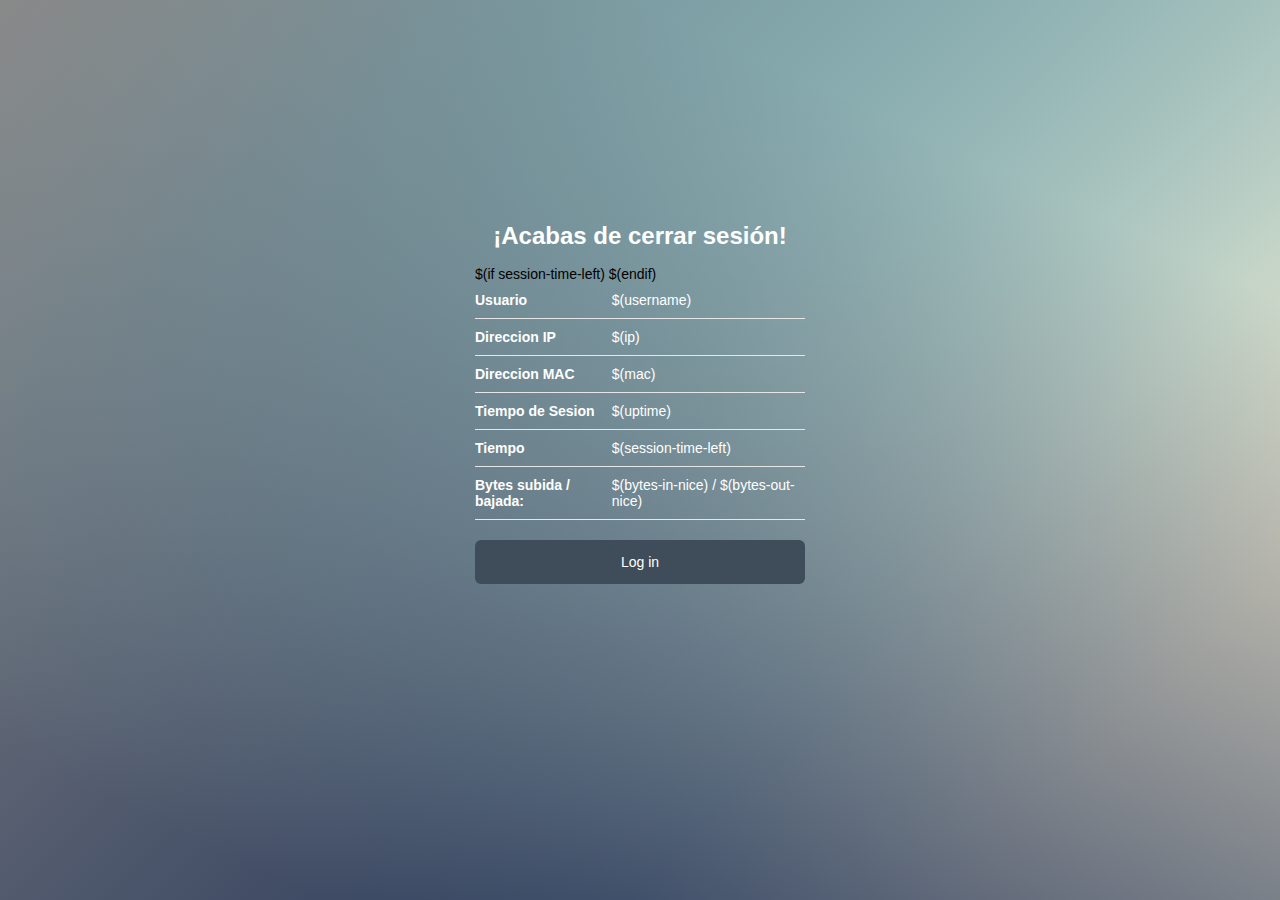
<file: logout.html>
<html>
<head>
<meta charset="utf-8">
<meta name="viewport" content="width=device-width, initial-scale=1.0" />   
<meta http-equiv="pragma" content="no-cache">
<meta http-equiv="expires" content="-1">
<title>Internet hotspot - HIZ</title>
<link rel="stylesheet" href="css/style.css">
<script>
    function openLogin() {
	if (window.name != 'hotspot_logout') return true;
	open('$(link-login)', '_blank', '');
	window.close();
	return false;
    }
</script>
</head>

<body>
    <div class="ie-fixMinHeight">
        <div class="main">
            <div class="wrap">
                <h1>¡Acabas de cerrar sesión!</h1> 
                <table>  
                    <tr><td>Usuario</td><td>$(username)</td></tr>
                    <tr><td>Direccion IP</td><td>$(ip)</td></tr>
                    <tr><td>Direccion MAC</td><td>$(mac)</td></tr>
                    <tr><td>Tiempo de Sesion</td><td>$(uptime)</td></tr>
                    $(if session-time-left)
                    <tr><td>Tiempo</td><td>$(session-time-left)</td></tr>
                    $(endif)
                    <tr><td>Bytes subida / bajada:</td><td>$(bytes-in-nice) / $(bytes-out-nice)</td></tr>
                </table>


                <form action="$(link-login)" name="login" onSubmit="return openLogin()">
                <input type="submit" value="Log in">
                </form>
            </div>
        </div>
    </div>

</body>
</html>
</file>
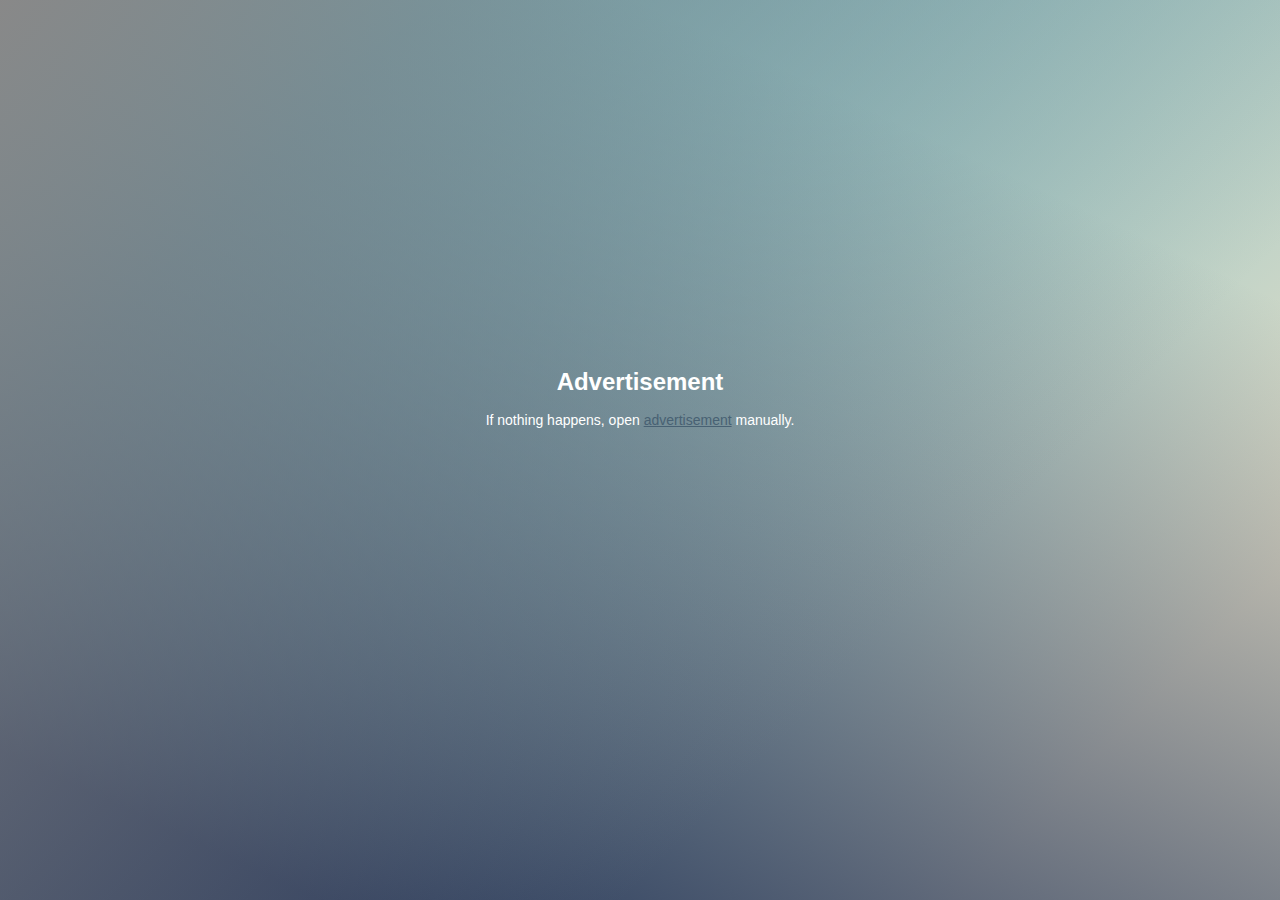
<file: radvert.html>
<html>
<head>
<meta http-equiv="refresh" content="2; url=$(link-orig)">
<meta charset="utf-8">
<meta name="viewport" content="width=device-width, initial-scale=1.0" />   
<meta http-equiv="pragma" content="no-cache">
<meta http-equiv="expires" content="-1">
<title>Internet hotspot - Advertisement</title>
<link rel="stylesheet" href="css/style.css">
<script>

    var popup = '';
    function openOrig() {
	if (window.focus) popup.focus();
	location.href = unescape('$(link-orig-esc)');
    }
    function openAd() {
	location.href = unescape('$(link-redirect-esc)');
    }
    function openAdvert() {
	if (window.name != 'hotspot_advert') {
		popup = open('$(link-redirect)', 'hotspot_advert', '');
		setTimeout("openOrig()", 1000);
		return;
	}
	setTimeout("openAd()", 1000);
    }
</script>
</head>
<body onLoad="openAdvert()">
    <div class="ie-fixMinHeight">
        <div class="main">
            <div class="wrap">
                <h1>Advertisement</h1>
                <p class="info">If nothing happens, open <a href="$(link-redirect)" target="hotspot_advert">advertisement</a> manually.</p>
            </div>
        </div>
    </div>
</body>
</html>
</file>
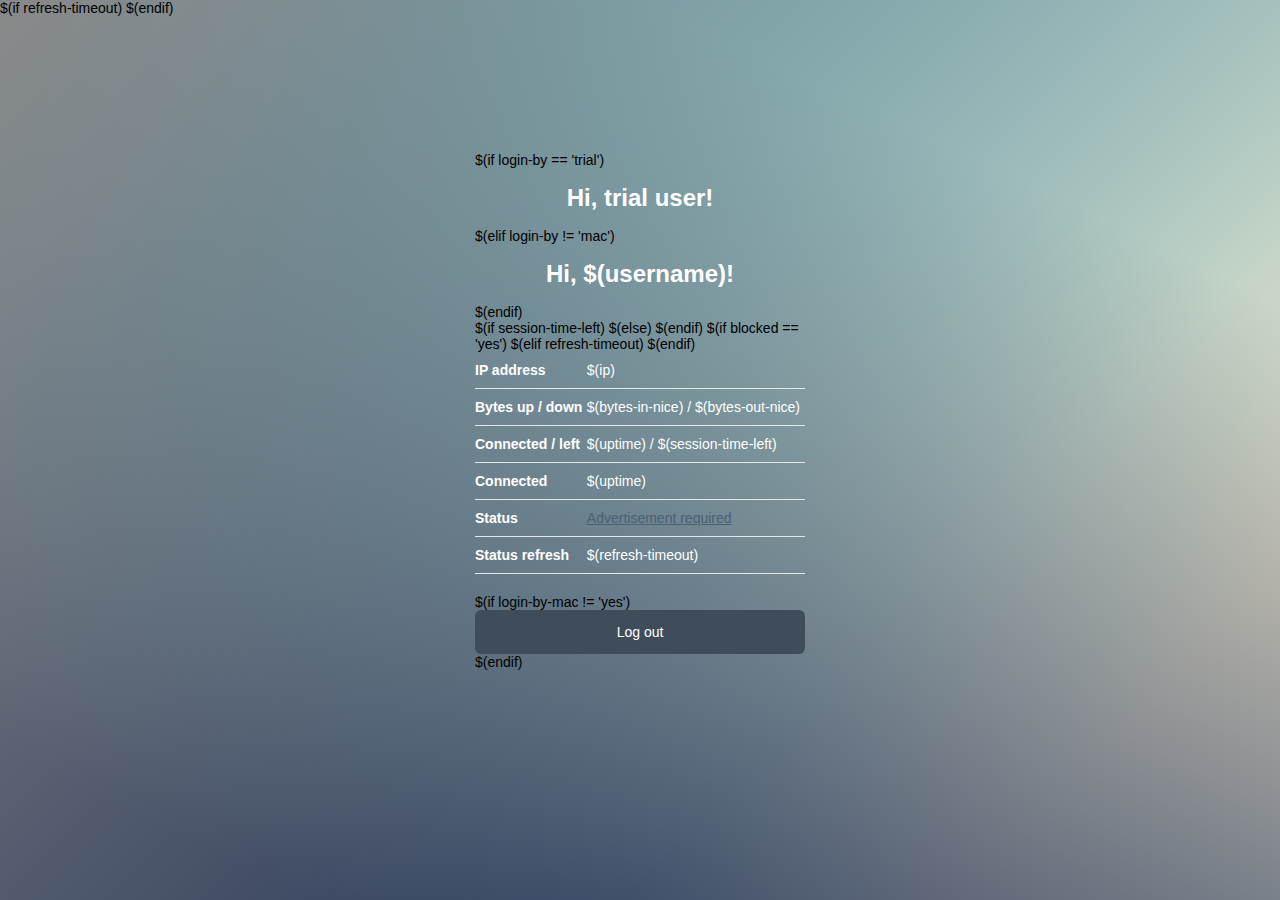
<file: status.html>
<html>
<head>
$(if refresh-timeout)
<meta http-equiv="refresh" content="$(refresh-timeout-secs)">
$(endif)
<meta charset="utf-8">
<meta name="viewport" content="width=device-width, initial-scale=1.0" />   
<meta http-equiv="pragma" content="no-cache">
<meta http-equiv="expires" content="-1">
<title>Internet hotspot - Status</title>
<link rel="stylesheet" href="css/style.css">
<script>

$(if advert-pending == 'yes')
    var popup = '';
    function focusAdvert() {
	if (window.focus) popup.focus();
    }
    function openAdvert() {
	popup = open('$(link-advert)', 'hotspot_advert', '');
	setTimeout("focusAdvert()", 1000);
    }
$(endif)
    function openLogout() {
	if (window.name != 'hotspot_status') return true;
        open('$(link-logout)', 'hotspot_logout', 'toolbar=0,location=0,directories=0,status=0,menubars=0,resizable=1,width=280,height=250');
	window.close();
	return false;
    }
</script>
    
</head>
<body $(if advert-pending == 'yes') onLoad="openAdvert()" $(endif)>
    <div class="ie-fixMinHeight">
        <div class="main">
            <div class="wrap">
                $(if login-by == 'trial')
                    <h1>Hi, trial user!</h1>
                $(elif login-by != 'mac')
                    <h1>Hi, $(username)!</h1>
                $(endif)                

                <form action="$(link-logout)" name="logout" onSubmit="return openLogout()">
                    <table>
                        <tr><td>IP address</td><td>$(ip)</td></tr>
                        <tr><td>Bytes up / down</td><td>$(bytes-in-nice) / $(bytes-out-nice)</td></tr>
                    $(if session-time-left)
                        <tr><td>Connected / left</td><td>$(uptime) / $(session-time-left)</td></tr>
                    $(else)
                        <tr><td>Connected</td><td>$(uptime)</td></tr>
                    $(endif)
                    $(if blocked == 'yes')
                        <tr><td>Status</td><td>
                    <a href="$(link-advert)" target="hotspot_advert">Advertisement required</a></td>
                        </tr>
                    $(elif refresh-timeout)
                        <tr><td>Status refresh</td><td>$(refresh-timeout)</td></tr>
                    $(endif)
                        </table>
                    $(if login-by-mac != 'yes')
                    <!-- user manager link. if user manager resides on other router, replace $(hostname) by its address
                    <button onclick="document.location='http://$(hostname)/user?subs='; return false;">status</button>
                    <!-- end of user manager link -->
                    <input type="submit" value="Log out">
                    $(endif)
                </form>
            </div>
        </div>
    </div>
</body>
</html>
</file>
<file: css/isotope.css>
/* Start: Recommended Isotope styles */

/**** Isotope Filtering ****/

.isotope-item {
  z-index: 2; 
padding: 5px;
background: #FFE4A9;
}

.isotope-hidden.isotope-item {
  pointer-events: none;
  z-index: 1;
}

/**** Isotope CSS3 transitions ****/

.isotope,
.isotope .isotope-item {
  -webkit-transition-duration: 0.8s;
     -moz-transition-duration: 0.8s;
      -ms-transition-duration: 0.8s;
       -o-transition-duration: 0.8s;
          transition-duration: 0.8s;
}

.isotope {
  -webkit-transition-property: height, width;
     -moz-transition-property: height, width;
      -ms-transition-property: height, width;
       -o-transition-property: height, width;
          transition-property: height, width;
}

.isotope .isotope-item {
  -webkit-transition-property: -webkit-transform, opacity;
     -moz-transition-property:    -moz-transform, opacity;
      -ms-transition-property:     -ms-transform, opacity;
       -o-transition-property:         top, left, opacity;
          transition-property:         transform, opacity;
}

/**** disabling Isotope CSS3 transitions ****/

.isotope.no-transition,
.isotope.no-transition .isotope-item,
.isotope .isotope-item.no-transition {
  -webkit-transition-duration: 0s;
     -moz-transition-duration: 0s;
      -ms-transition-duration: 0s;
       -o-transition-duration: 0s;
          transition-duration: 0s;
}

/* End: Recommended Isotope styles */



/* disable CSS transitions for containers with infinite scrolling*/
.isotope.infinite-scrolling {
  -webkit-transition: none;
     -moz-transition: none;
      -ms-transition: none;
       -o-transition: none;
          transition: none;
}



/**** Isotope styles ****/

/* required for containers to inherit vertical size from window */
/*html,
body {
  height: 100%;
}*/

#container {
  border: 1px solid #666;
  padding: 5px;
  margin-bottom: 20px;
}

.element {
  width: 110px;
  height: 110px;
  margin: 5px;
  float: left;
  overflow: hidden;
  position: relative;
  background: #888;
  color: #222;
  -webkit-border-top-right-radius: 1.2em;
      -moz-border-radius-topright: 1.2em;
          border-top-right-radius: 1.2em;
}

.element.alkali          { background: #F00; background: hsl(   0, 100%, 50%); }
.element.alkaline-earth  { background: #F80; background: hsl(  36, 100%, 50%); }
.element.lanthanoid      { background: #FF0; background: hsl(  72, 100%, 50%); }
.element.actinoid        { background: #0F0; background: hsl( 108, 100%, 50%); }
.element.transition      { background: #0F8; background: hsl( 144, 100%, 50%); }
.element.post-transition { background: #0FF; background: hsl( 180, 100%, 50%); }
.element.metalloid       { background: #08F; background: hsl( 216, 100%, 50%); }
.element.other.nonmetal  { background: #00F; background: hsl( 252, 100%, 50%); }
.element.halogen         { background: #F0F; background: hsl( 288, 100%, 50%); }
.element.noble-gas       { background: #F08; background: hsl( 324, 100%, 50%); }


.element * {
  position: absolute;
  margin: 0;
}

.element .symbol {
  left: 0.2em;
  top: 0.4em;
  font-size: 3.8em;
  line-height: 1.0em;
  color: #FFF;
}
.element.large .symbol {
  font-size: 4.5em;
}

.element.fake .symbol {
  color: #000;
}

.element .name {
  left: 0.5em;
  bottom: 1.6em;
  font-size: 1.05em;
}

.element .weight {
  font-size: 0.9em;
  left: 0.5em;
  bottom: 0.5em;
}

.element .number {
  font-size: 1.25em;
  font-weight: bold;
  color: hsla(0,0%,0%,.5);
  right: 0.5em;
  top: 0.5em;
}

.variable-sizes .element.width2 { width: 230px; }

.variable-sizes .element.height2 { height: 230px; }

.variable-sizes .element.width2.height2 {
  font-size: 2.0em;
}

.element.large,
.variable-sizes .element.large,
.variable-sizes .element.large.width2.height2 {
  font-size: 3.0em;
  width: 350px;
  height: 350px;
  z-index: 100;
}

.clickable .element:hover {
  cursor: pointer;
}

.clickable .element:hover h3 {
  text-shadow:
    0 0 10px white,
    0 0 10px white
  ;
}

.clickable .element:hover h2 {
  color: white;
}
</file>
<file: estilo/styles.css>
/*
Author URI: http://webthemez.com/
Email: webthemez@gmail.com
*/

@import url(http://fonts.googleapis.com/css?family=Open+Sans:400,700,600);
@import url(http://fonts.googleapis.com/css?family=Oswald:400,700);
* {
	margin: 0;
	padding: 0;
	font-family: 'Open Sans', sans-serif;
}
body {
	height: 100%;
	font-family: 'Open Sans', sans-serif;
	font-size: 14px;
	line-height: 1.7;
	color: #666666;
	-webkit-font-smoothing: antialiased;
	-webkit-text-size-adjust: 100%;
	background: #fff;
	transition: all 0.3s linear;
	-webkit-transition: all 0.3s linear;
	-moz-transition: all 0.3s linear;
	-o-transition: all 0.3s linear;
}

.pinta{
	color:#e76935;
	background:#e76935;
}

::selection {
	color: #fff;
	background: #e76935;
}

::-moz-selection {
 color: #fff;
 background: #e76935;
}
p {
	color: #858585;
	margin: 0 0 1em !important;
}
h1, h2, h3, h4, h5, h6 {
	font-family:36px 'Open Sans', sans-serif;
}
.fitImage {
	max-width: 100%;
	vertical-align: middle;
	display: inline-block;
}
.animated {
	/* -webkit-animation-duration: 1s; */
	animation-duration: 1s;
	-webkit-animation-delay: 0s;
	animation-delay: 0s;
}
.mcbook {
	opacity: 0;
}
.show {
	opacity: 1;
}
.pDark p {
	color: #6D6D6D;
}
h6{
	font-size:14px;
}
.dataTxt ul li{
	list-style:none;
	line-height:30px;
}
.listArrow li{
background: url('../images/links-arrow.png') 0px 12px no-repeat;
padding-left:15px;
}
.progress {
height: 12px;
border-radius:0px;
}
.progress .progress-bar.progress-bar-red {
background: #F76E26;
}
.progress .progress-bar.progress-bar-green {
background: #51D4B6;
}
.progress .progress-bar.progress-bar-lblue {
background: #9FDE32;
}
.feature a {
display: inline-block;
font-size: 18px;
color: rgb(0, 0, 0);
background: #e76935;
margin-right: 20px;
width: 220px;
text-align: center;
line-height: 41px;
/* border-radius: 10px; */
}
#Features img{
	width:58px;
}
#Features .circle{
width:120px;
height:90px;
display:inline-block;
background: transparent; 
}
#Features .circle:hover { 
	transition: all 0.2s linear 0s;
	-webkit-transition: all 0.2s linear 0s;
	-moz-transition: all 0.2s linear 0s;
	-o-transition: all 0.2s linear 0s;
}
.pDark h3 {
	color: #BEBEBE;
}
.btn {
	color:#000;
	background: #e76935;
}
.btn:hover {
	 color:#444 !important;
	background:#E0C400;
}
 a:hover {
	
	 color:#E0C400 !important;
 }
.btn{
display: inline-block;
padding: 8px 12px;
	}
.btn, .form-control, .team-socials i {
	border-radius: 0px !important;
}
.form-group {
	margin: 0 auto;
	margin-bottom: 15px;
	width: 75%;
}
.form-control {
	border: none;
	padding: 22px 4px;
	outline: none;
	color: #5A5A5A;
	margin: 0;
	width: 210px;
	max-width: 100%;
	display: block;
	margin-bottom: 20px;
	background: #fff;
	font-size: inherit;
	border-radius: 0px !important;
	border: 1px solid #e76935;
	width: 99%;
}
.button-outline {
	-webkit-font-smoothing: antialiased;
	display: inline-block;
	vertical-align: middle;
	zoom: 1;
	color: #fff;
	padding: 10px 25px;
	border: 2px solid #fff;
	border-radius: 0px;
	font-size: 16px;
	font-weight: 400;
	background: rgba(255,255,255,0.15);
}
.button-outline:hover {
	color: #fff;
	background: rgba(255,255,255,0.35);
}
a {
	color: #e76935;
	text-decoration: none;
	text-shadow: none;
	-webkit-transition: all 0.2s linear;
	-moz-transition: all 0.2s linear;
	-ms-transition: all 0.2s linear;
	-o-transition: all 0.2s linear;
	transition: all 0.2s linear;
}
a:hover {
	color: #000;
	text-decoration: none;
}
.btn {
	border: 0px;
	border-radius: 0px;
}
.btn-primary {
	background: #e76935;
}
.form-control {
	border-radius: 0px;
}
.mrgn30 {
	margin: 30px 0;
}
.copyright {
	color: #000;
	background: #e76935;
	padding: 20px 0;
}
.copyright a{
color: #000;
}
.copyright a:hover{
color: #1E4D02 !important;
}
#top {
	position: relative;
}
.topHome {
	position: fixed;
	bottom: 20px;
	right: 20px;
	z-index: 5;
}
.topHome:hover{
color:#F89F9F;	
	}
/* Header 
----------------------------------------------*/
#section-top {
	background: #4E4E4E;
}
#section-top ul {
	margin: 0;
	padding: 0;
	list-style: none;
	float: right;
}
#section-top ul li {
	display: inline-block;
}
#section-top ul li a {
	border-radius: 2px;
	display: inline-block;
	height: 35px;
	line-height: 35px;
	width: 35px;
	text-align: center;
}
#section-top .region-top-first {
	float: right;
}
.header {
	position: fixed;
	width: 100%;
	background:transparent;
	z-index: 50;
	border-radius: 0;
	top: 35px;  
	
	transition: all 0.3s linear;
	-webkit-transition: all 0.3s linear;
	-moz-transition: all 0.3s linear;
	-o-transition: all 0.3s linear;
}
.addBg { 
	transition: all 0.3s linear;
	-webkit-transition: all 0.3s linear;
	-moz-transition: all 0.3s linear;
	-o-transition: all 0.3s linear;
	background:#000;
	top:0px;
}
.navbar-inverse {
	background: transparent;
}
.navbar-inverse .navbar-toggle {
	background-color: #e76935;
}
.navbar-inverse .navbar-toggle .icon-bar {
/*background-color: #e76935;*/
 
}
.navbar-inverse .navbar-toggle:hover, .navbar-inverse .navbar-toggle:focus {
	background: #e76935;
}
.navbar-inverse .navbar-nav > li > a:hover, .navbar-inverse .navbar-nav > li > a:focus {
	color: #fff;
}
.navbar-inverse .navbar-toggle:hover .icon-bar {
	background: #fff;
}
.navbar-toggle {
}
#home{ 
background: rgb(34, 34, 34);
}
.hero-text {
	color: #676e73;
	width: 83%;
	text-align: center;
	margin: 30% auto 24px auto;
	font-family: 'Oswald', sans-serif;
}
.hero-text p {
	font-family: 'Oswald', sans-serif;
	padding: 0;
	margin: 12px 8% 0;
	text-shadow: 0px 1px 2px rgba(0, 0, 0, .2);
}
/*.carousel-inner*/
#myCarousel {
	margin-top: 50px;
	border-bottom: 4px solid #e76935;
}
.carousel-inner > .item {
}
.carousel-caption {
	padding: 0px;
	bottom: 40%;
	display: block;
	height: 80px;
}
.carousel-caption h1 {
	font-size: 45px;
	padding: 10px 15px;
	background: rgba(128, 180, 33, 0.80);
	color: #FFFFFF;
	text-shadow: none;
	font-weight: bold;
	display: inline-block;
}
.carousel-caption h3 {
	font-size: 30px;
	color: #1C4604;
	font-weight: bold;
	text-shadow: #fff 1px 1px 1px;
}
.actionPanel {
	padding: 25px 0;
	background: #e76935;
}
.actionPanel h3 {
	margin: 0px;
}
.circle { 
	height: 90px;
	width: 90px;
	border-radius: 0px;
	color: #e76935;
	line-height: 90px !important;
}
#section-strapline {
	background: #86bd2e;
	line-height: 42px;
	clear: both;
}
/*----Nav ----*/
.header .navbar-brand {
	float: left;
	padding: 22px 15px;
	line-height: 18px;
}
.navbar-brand b {
	color: #e76935;
	font-family: 'Oswald', sans-serif;
	font-weight: 900;
}
.navbar-brand b i {
	color: #fff;
	font-style: normal;
}
.logo {
	font-size: 2.2em;
	text-shadow: none;
	margin: 8px 0 0 0;
}
.logo:hover {
	color: #5A5A5A;
}
.header .navbar {
	margin: 0;
background: rgba(0, 0, 0, 0.75);
border: 0;
padding: 0px 15px;
}
.hero-text2{
	padding:30px 0; 	
}
.hero-text2 h2{
	font-size: 28px;
	line-height: 36px; 
	text-align: center;
}
.hero-text2 .btn-apply{
margin-top: 39px;
margin-left: 0px;
padding: 15px 46px;
font-size: 20px;
color: #000;
}
.hero-text2 .btn-apply .fa{
padding-right: 15px;
color: #000;
}
.navbar-inverse .navbar-nav > li > a {
	color: #fff;
	font-size: 1.2em;
	line-height: normal;
	margin: 17px;
	padding: 6px 0px !important;
	border-radius: 5px;
	font-family: 'Oswald', sans-serif;
	font-weight: 400;
}
.navbar-inverse .navbar-nav > .active > a, .navbar-inverse .navbar-nav > .active > a:hover, .navbar-inverse .navbar-nav > .active > a:focus {
	color: #e76935;
	background: none;
	border-bottom: 2px solid #e76935;
	border-radius: 0px;
}
.navbar-inverse .navbar-nav > .active {
}
.navbar-nav > li:hover > a {
	color: #e76935;
}
.header .navbar-nav > li > a {
	padding: 25px 18px;
}
.page-section {
	width: 100%;
	height: auto;
	padding: 45px 0 30px;
}
.noPadd {
	padding: 0;
}
.page-section h1 {
	font-size: 3.5em;
	margin: 90px 0 30px;
	line-height: 1.2em;
}
.page-section h1 span {
	font-weight: 200;
}
.page-section h2 {
	color: #e76935;
}
.page-section p {
	font-size: 15px;
	line-height: 1.5em;
}
.darkBg {
	background: #000;
}
.darkBg .fa {
	color: #e76935;
}
/*--- Banner ----*/
.banner-container {
	width: 100%;
	padding: 0px;
	/*background: url("../images/banner-bg.jpg") no-repeat;*/
	background-size: cover;
	position: relative;
	border-bottom: 2px #e76935 solid;
}
.banner-container:before {
position: absolute;
width: 100%; 
z-index: 1; 
content: '';
height: inherit;
top: 75px;
bottom: 0px;
}
.banner-container > img {
	width: 100%;
}
.banner-content {
	position: absolute;
	z-index: 3;
	top: 0px;
	left: 0px;
	right: 0px;
}
.hero-text h1 {
color: #fff; 
line-height: 1.5em;
font-size: 28px !important;
margin: 37px 0 13px;
font-weight: bolder; 
background: rgba(0, 0, 0, 0.44);
width: 60%;
margin: 0 auto;
padding: 20px 0;
border: dashed 1px rgba(255, 255, 255, 0.6);
text-transform: uppercase;
}
.hero-text p {
	font-size: 1.6em;
	color: #fff;
	font-style: normal; 
	text-shadow: 1px 1px 1px #8F8F8F;
}
.arrow-link {
	display: inline-block;
	font-size: 32px; 
	height: 50px;
	line-height: 50px;
	overflow: hidden;
	text-align: center;
	vertical-align: top;
	width: 50px; 
}
a.arrow-link {
	color: #fff;
}
a.arrow-link i{
font-size:28px;
}
a.arrow-link:hover {
	color: #fff;
}
 
 
.hero-button {
	text-align: center;
	background: rgba(255, 255, 255, 0.36);
	border: 1px solid #fff;
	padding: 20px;
	display: inline-block;
	margin: 0 auto;
	clear: left;
	width: auto;
}
.hero-img {
	text-align: center;
	margin: 124px auto 24px auto;
}
.da-slider {
	margin: 0 auto !important;
}
.heading h2 {
	color: #222;
}
#contactUs .heading h2 { 
}
.sub-heading {
	padding: 15px 0;
}
.sub-heading h2 {
	font-size: 18px;
	margin: 15px 0 8px !important;
}
.sub-heading p {
	color: #5A5A5A;
}
.heading {
	padding: 3px 10px;
	padding-bottom: 0px;  /* Cambio Sobre Hiz */
	margin-bottom: 30px;
	display: block;
}
.heading p {
	font-size: 1.2em;
}
.pdingBtm30 {
	padding-bottom: 30px;
}
.da-arrows span:after {
	width: 25px;
	height: 37px;
}
.da-arrows span {
	position: absolute;
	top: 50%;
	height: 34px;
	width: 34px;
	border-radius: 60px;
	background: none;
}
.da-dots span {
	display: inline-block;
	position: relative;
	width: 16px;
	height: 16px;
	border-radius: 50%;
	background: rgba(255, 255, 255, 0.13);
	margin: 3px;
	cursor: pointer;
	box-shadow: 1px 1px 1px rgba(0,0,0,0.1) inset, 1px 1px 1px rgba(255,255,255,0.1);
	border: 2px solid #e76935;
}
img, video, iframe, embed, object {
	max-width: 100%;
	height: auto;
}
/* Features
    -------------------------------------------------*/
#aboutUs {
	background: #fff;
	padding-top: 35px;
	padding-bottom: 25px;
	overflow: hidden;
}
#aboutUs .feature {
	margin-top: 30px;
	margin-bottom: 54px;
}
#aboutUs .right {
	padding-left: auto;  /* Modifique Logo de Hiz */
	float: right;
}
#aboutUs .left {
	padding-right: 32px;
	float: left;
}
#aboutUs h3 {
	font: 18px/34px;
	text-transform: uppercase;
	letter-spacing: 1px;
	color: #222;
}
.fluid-video-wrapper {
	margin-top: 18px;
}
#aboutUs .left {
	padding-right: 32px;
	float: left;
}
#aboutUs .right {
	float: right;
}
.row .area1 {
	width: 65%;
}
.row .area2 {
	width: 35%;
}
/* Services
    -------------------------------------------------*/
.grid .text-content {
	padding-left: 35%;
}
.grid .text-content {
	display: block;
	padding-left: 19%;
	padding-right: 8%;
}
.grid .grid-item {
}
.grid .text-content h5 {
	font-weight: bold;
}
.grid .grid-item .item-content {
	display: block;
	outline: none;
	text-decoration: none;
	padding: 20px 0;
}
.item-content .fa {
	position: absolute;
	color: #646464;
	font-size: 4.5em;
	top: 36px;
}
.box-item{
background: #EFEFEF;
}
.box-item p {
font-size: 15px;
line-height: 1.5em;
padding: 0px 12px 26px !important;
}
.box-item:before {
content: "";
width: 60px;
height: 60px;
background:rgb(255, 196, 0);
float: right;
position: absolute;
z-index: -1;
top: -3px;
right: 12px;
}
.box-item:after {
content: "";
width: 60px;
height: 60px;
background:rgb(255, 196, 0);
float: right;
position: absolute;
z-index: -1;
bottom: 12px;
left: 12px; 
}
ul.list3 {
counter-reset: li;
list-style: none outside none;
margin-bottom: 4em;
padding: 0;
}
ul.list3 li {
position: relative;
padding: 4px 0 5px 37px;
}
ul.list3 li:after {
content: counter(li, decimal-leading-zero);
counter-increment: li;
position: absolute;
left: 0px;
top: 50%;
margin-top: -13px;
font-weight: 700;
border-radius: 100%;
color: #fff;
width: 26px;
height: 26px;
background-color:#FEDE00;
text-align: center;
line-height: 26px;
}
/* Team
    ---------------------------------------------------*/
.team-member {
	margin-bottom: 15px;
}
.member-img {
	overflow: hidden; 
	padding: 5px;
	position:relative;
}
.member-img:before {
content: "";
width: 80px;
height: 80px;
background: yellow;
float: right;
position: absolute;
z-index: -1;
top: -5px;
right: 2px;
}
.member-img:after {
content: "";
width: 80px;
height: 80px;
background: yellow;
float: right;
position: absolute;
z-index: -1;
bottom: -5px;
left: 2px;
}
.team-member .member-img img {
	max-width: 250px;
	margin: 0 auto;
}
.team-member h4 {
	font-size: 19px;
	line-height: 32px;
	margin: 10px 0 0;
	text-align: center;
}
.team-member .pos {
	display: block;
	margin: 0;
	text-align: center;
}
.team-title{

}
.team-member .contact a {
	padding: 0 8px;
}
.team-socials {
	position:absolute;
	bottom:70px;
	left:0px;
	right:0px;
}
.team-socials a {
	background: white;
	padding: 7px 0;
	margin: 2px;
}
#contactUs, .parlex-back {
 background:#fff; 
 background-color: #fff !important;
}
#contactUs .btn {
	border-radius: 0px !important;
	background: #e76935;
}
.descrition {
	min-height: 90px; 
	padding: 5px 15px;
}
.team-member {
	padding-top: 5px;
}
.team-socials {
	margin: 15px 0;
	opacity: 0;
	text-align: center;
}
.team-member:hover .team-socials {
	opacity: 1;
	-webkit-transition: all 1s ease;
	-moz-transition: all 1s ease;
	-ms-transition: all 1s ease;
	-o-transition: all 1s ease;
	transition: all 1s ease;
}
.team-socials i {
	width: 35px;
	height: 35px;
	position: relative;
	display: inline-block;
	text-align: center;
	font-size: 18px;
}
/* --Portfolio----- */
#work {
 background:rgb(34, 34, 34);
}
#work h2 { 
color:#fff;
}
#work p { 
color:#fff;
}
#portfolio {
	width: 100%
}
#portfolio .filters {
	margin-bottom: 20px
}
#portfolio .filters li a {
	color: #999;
	font-weight: 600;
	text-transform: uppercase;
}
#portfolio .filters li a, #portfolio .filters li a:hover, #portfolio .filters li a:focus {
	color: #e76935;
}
#portfolio .filters li a.active {
	color:#fff !important;
border-bottom: solid #fff 1px;
}
#portfolio .items {
	margin-bottom: 0
}
#portfolio .items li {
	position: relative;
	float: left;
	width: 25%;
	overflow: hidden;
}
#portfolio .items li a img {
	width: 100%;
	-webkit-transition: all 0.3s ease-in-out;
	-moz-transition: all 0.3s ease-in-out;
	-o-transition: all 0.3s ease-in-out;
	transition: all 0.3s ease-in-out;
}
#portfolio .items li a .overlay {
	position: absolute;
	top: 0;
	left: 0;
	width: 100%;
	height: 100%;
	background-color: #000;
	background-color: rgba(0,0,0,0.6);
	-webkit-transition: all 0.3s ease-in-out;
	-moz-transition: all 0.3s ease-in-out;
	-o-transition: all 0.3s ease-in-out;
	transition: all 0.3s ease-in-out;
	opacity: 0;
}
#portfolio .items li a .overlay span {
	color: #FFF;
	position: absolute;
	height: 50px;
	top: 50%;
	left: 0px;
	right: 0px;
	margin-top: -25px;
	line-height: 50px;
}
#portfolio .items li a:hover .overlay {
	opacity: 1
}
#portfolio .items li a:hover img {
	-webkit-transform: scale(1.1);
	-moz-transform: scale(1.1);
	-ms-transform: scale(1.1);
	-o-transform: scale(1.1);
	transform: scale(1.1);
}
nav#filter {
	margin-bottom: 1.5em;
}
nav#filter li {
	display: inline-block;
	margin: 0 0 0 5px;
}
nav#filter a {
	padding: 4px 12px;
	line-height: 20px;
	border: 1px solid #e76935;
	text-decoration: none;
}
.current {
	background: #e76935;
	color: #fff;
} 
.page-section.intro {
	min-height: 600px;
}
.btn {
	font-weight: 200;
}
.btn-dark {
	background: #444;
	color: #fff;
}
.btn-dark:hover {
	background: #000;
	color: #fff;
}
.back-to-top {
	display: inline-block;
	clear: both;
	background: #fff;
	color: #333;
	padding: 0 10px 5px;
	margin: 20px 0 0;
	text-shadow: none;
}
.back-to-top:hover {
	background: #333;
	color: #fff;
	text-decoration: none;
}
hr {
	border-color: #ddd;
}
body {
	margin: 0;
	font-family: Arial, sans-serif;
}
#navigation {
	position: fixed;
	top: 0;
	right: 0;
	margin: 0;
	padding: 0;
	width: 200px;
	background: #ffffff;
	box-shadow: 0 10px 10px -10px #000000;
}
#navigation > li {
	margin: 0;
	padding: 0;
	list-style: none;
}
#navigation > li > a {
	margin: 1px;
	color: #000000;
	background: #cccccc;
	display: block;
	padding: 5px;
	text-decoration: none;
	transition: all 400ms;
}
#navigation > li > a.current,  #navigation > li:hover > a {
	background: #999999;
}
.pageSection {
	min-height: 600px;
	padding: 20px;
	background: #dddddd;
}
.pageSection:nth-child(odd) {
	background: #eeeeee;
}
.socialIcons li {
	list-style: none;
	display: inline;
	margin-right: 6px;
}
footer { 
	padding: 45px 0; 
}
.social a:hover {
	color: #000;
}
.social a {
	font-size: 32px;
	margin: 0 10px;
	color: #e76935;
}
.contact ul li {
	margin-bottom: 10px;
}
.contact ul li i {
	margin-right: 15px;
}
/*Clients*/
.clients #owl-demo .item {
	background: none;
}
.clients .helper {
	display: inline-block;
	height: 100%;
	vertical-align: middle;
}
.clients .helper img {
	vertical-align: middle;
	max-height: 70px;
	max-width: 80%;
}
.clients .helper:hover {
	cursor: e-resize;
}
.clients .customNavigation > a {
	font-size: 25px;
	cursor: pointer;
	margin: 0px 5px;
}
.portfolio-item img:hover {
	width: 110%;
	height: 110%;
}
footer{
	background: #0B0B0B;
}
footer h4{
font-size:24px;	
padding-bottom:12px;
}
footer .col ul {
margin: 0;
padding: 0;
list-style: none;
}
footer .col ul li, footer .col p {
font-size: 14px;
}
footer .col.col-social-icons i {
width: 40px;
height: 40px;
display: inline-block;
padding: 10px;
margin-right: 10px;
margin-bottom: 10px;
text-align: center;
font-size: 18px; 
color: #333;
border-radius: 0px; 
border: 1px solid #2D2D2D;
}
footer .col.col-social-icons i:hover{
color:#e76935;
}
footer input.form-control{
	padding: 18px 10px;
} 
.area1 a{
	margin-bottom:10px;
}
#Features{
padding:88px 0 25px;
}
.carousel-control{
	display:none;
}
/*---------------*/
/***** Bubba *****/
/*---------------*/
figure {
position: relative;
float: left;
overflow: hidden;
margin: 0px;
min-width: 100%;
max-width: 100%;
max-height: 360px;
width: 48%;
background: #3085a3;
text-align: center;
cursor: pointer;
}
figure figcaption, figure figcaption > a {
position: absolute;
top: 0;
left: 0;
width: 100%;
height: 100%;
}
figure figcaption {
padding: 2em;
color: #fff;
text-transform: uppercase;
font-size: 1.25em;
-webkit-backface-visibility: hidden;
backface-visibility: hidden;
}
figure.effect-bubba { 
}

figure.effect-bubba img {
	opacity: 0.7;
	-webkit-transition: opacity 0.35s;
	transition: opacity 0.35s;
}

figure.effect-bubba:hover img {
	opacity: 0.4;
}

figure.effect-bubba figcaption::before,
figure.effect-bubba figcaption::after {
	position: absolute;
	top: 30px;
	right: 30px;
	bottom: 30px;
	left: 30px;
	content: '';
	opacity: 0;
	-webkit-transition: opacity 0.35s, -webkit-transform 0.35s;
	transition: opacity 0.35s, transform 0.35s;
}

figure.effect-bubba figcaption::before {
	border-top: 1px solid #fff;
	border-bottom: 1px solid #fff;
	-webkit-transform: scale(0,1);
	transform: scale(0,1);
}

figure.effect-bubba figcaption::after {
	border-right: 1px solid #fff;
	border-left: 1px solid #fff;
	-webkit-transform: scale(1,0);
	transform: scale(1,0);
}

figure.effect-bubba h2 {
	font-size:20px;
	padding-top: 30%;
	color:#fff;
	-webkit-transition: -webkit-transform 0.35s;
	transition: transform 0.35s;
	-webkit-transform: translate3d(0,-20px,0);
	transform: translate3d(0,-20px,0);
	opacity: 0;
}

figure.effect-bubba a {
top: 30%;
	padding: 20px 2.5em;
	opacity: 0;
	-webkit-transition: opacity 0.35s, -webkit-transform 0.35s;
	transition: opacity 0.35s, transform 0.35s;
	-webkit-transform: translate3d(0,20px,0);
	transform: translate3d(0,20px,0);
color:#fff !important;
font-size:14px;
z-index:100;
} 
figure.effect-bubba:hover figcaption::before,
figure.effect-bubba:hover figcaption::after {
	opacity: 1;
	-webkit-transform: scale(1);
	transform: scale(1);
}

figure.effect-bubba:hover h2,
figure.effect-bubba:hover a {
	opacity: 1;
	-webkit-transform: translate3d(0,0,0);
	transform: translate3d(0,0,0);
}


  
 .carousel-inner .item {
      opacity: 0;
      transition-property: opacity;
    }

 .carousel-inner .active {
      opacity: 1;
    }

 .carousel-inner  .active.left,
 .carousel-inner .active.right {
      left: 0;
      opacity: 0;
      z-index: 1;
    }

 .carousel-inner .next.left,
 .carousel-inner .prev.right {
      opacity: 1;
    } 

 .carousel-inner .carousel-control {
    z-index: 2;
  } 


 
.carousel, 
.carousel-inner, 
.carousel-inner .item {
  height: 100%;
}

.item:nth-child(1) { 
}

.item:nth-child(2) { 
}

.item:nth-child(3) { 
}
 
@media (min-width: 768px) {
.header .navbar-brand {
	padding-left: 0;
}
.navbar-nav {
	float: right; 
} 
.navbar-inverse .navbar-nav > li > a {
color: #fff;
font-size: 1.5em;
padding: 6px 0px !important;
border-radius: 5px;
margin: 34px 10px;
} 

}
@media (min-width: 768px) and (max-width:880px){
.header .navbar-brand {
padding-left: 0;
width: 101%;
margin-left: -15px;
}	
}
@media (max-width: 768px) {
   
.navbar-inverse .navbar-nav > li > a { 
font-size: 1.1em;
padding: 6px 0px !important;
border-radius: 5px; 
margin: 34px 10px;
}
.navbar-toggle{
margin-top: 36px;
}
.banner-container {
	background-size: contain;
}
.row .six {
	width: auto;
}
.da-slide h2 {
	font-size: 28px;
}
.banner-content p {
	font-size: 1.2em;
	text-shadow: none;
}
.hero-img {
	display: none;
}
.da-slide p {
	width: 67%;
	top: 122px;
}
.team-member .member-img img {
	max-width: 100%;
}
.da-slider {
	height: 380px;
	width: 100%;
	min-width: initial;
	margin: 0px !important;
}
.header .navbar-nav > li > a {
	padding: 25px 12px;
}
.portfolio-item img {
	text-decoration: none;
	display: block;
	width: 330px;
	height: 228px;
	float: left;
	margin: 0 3px 3px 0;
	opacity: 1;
	-webkit-transform: scale(1, 1);
	-webkit-transition-timing-function: ease-out;
	-webkit-transition-duration: 250ms;
	-moz-transform: scale(1, 1);
	-moz-transition-timing-function: ease-out;
	-moz-transition-duration: 250ms;
}
.portfolio-item:hover .folio-info {
	top: 0px;
}
.portfolio-item .portfolio-desc .folio-info {
	padding: 0px;
}
.portfolio-item .portfolio-desc .folio-info h5 {
	font-size: 1em;
}
;
}

@media (max-width:760px) {
.header .navbar-nav > li > a {
	padding: 7px 12px;
	font-size: 14px;
}

.navbar-inverse .navbar-collapse, .navbar-inverse .navbar-form {
	border-color: #A8A8A8;
}
.row .area1, .row .area2 { 
display: block;
width: 100%;
}
.hero-text2 {
padding: 10px 0;
text-align: center;
}
.hero-text2 h3 {
font-size: 16px;
color: #777777;
line-height: 28px;
text-align: center;
}
#home{ 
background: rgb(34, 34, 34);
}
.carousel, .carousel-inner, .carousel-inner .item {
height: auto !important;
}
}
/* LOGO CAMBIO - HOST POST */

.info.alert{
	color:#da3d41
}

.cambio{
	background: url("https://i.ibb.co/7Kvj4tR/logo.png");
	width: 174px;
	height: 53px;
}

@media (max-width: 480px) {
	.cambio{
		background: transparent !important; /* LOGO TRANSPARENTE */
	}
	.header .navbar {
		background: none !important;
	}
.navbar-inverse .navbar-nav > li > a { 
font-size: 1.1em;
padding: 6px 0px !important;
border-radius: 5px;
margin: 3px 10px;
}
	.header .navbar-brand {
float: left;
padding: 22px 15px;
line-height: 18px;
width: 69%;
margin-left: -25px;
}
.page-section { 
padding: 22px 0 !important;
}
.banner-container {
	background-size: contain;
}
.banner-container > img {
	width: 100%;
	height: 240px;
}
.responsive-headline {
	font-size: 16px !important
}
.hero-text {
	margin-top: 29%;
}
.navbar {
	min-height: 69px;
}
.arrow-link {
	display: none;
}
.da-slide h2 {
	font-size: 22px;
	top: 7px;
	text-shadow: none;
}
.da-slide p {
	width: 65%;
	top: 42px;
	height: 50px;
}
#section-top ul li a {
	height: 28px;
	line-height: 28px;
	width: 26px;
}
.team-socials a {
	background: white;
	padding: 1px 0;
	margin: 2px;
}
.team-socials i {
	width: 19px;
	height: 19px;
	position: relative;
	display: inline-block;
	text-align: center;
	font-size: 16px;
}
.page-section {
	padding: 0px;
}
.page-section h1 {
	font-size: 3em;
}
.page-section h2 {
	font-size: 2em;
}
.page-section p {
	font-size: 1em;
	margin: 0 0 20px;
}
.portfolio-item .portfolio-desc .folio-info h5 {
	font-size: 11px;
} 
.featured {
-webkit-transform: scale(1) !important;
-ms-transform:scale(1) !important;
transform: scale(1) !important;
}
}

@media (max-width: 320px) {
.banner-container {
	background-size: contain;
}
.da-slider {
	height: 300px;
}
.da-slider {
	width: 100%;
	min-width: initial;
	position: relative;
	margin: 0 auto;
}
.da-dots {
	bottom: 2px;
}
.grid .text-content {
	padding-left: 29%;
	padding-right: 2%;
}
.portfolio-item:hover .folio-info {
	top: 0px;
}
.portfolio-item .portfolio-desc .folio-info h5 {
	text-transform: uppercase;
	text-align: center;
	font-weight: normal;
	font-size: 10px;
	margin: 10px 0 0 0;
}
nav#filter li {
	display: inline-block;
	margin: 0 0 23px 5px;
}
;
}
#owl-demo .item {
	background: #3fbf79;
	padding: 30px 0px;
	margin: 10px;
	color: #FFF;
	-webkit-border-radius: 3px;
	-moz-border-radius: 3px;
	border-radius: 3px;
	text-align: center;
}
.customNavigation {
	text-align: center;
}
.customNavigation a {
	-webkit-user-select: none;
	-khtml-user-select: none;
	-moz-user-select: none;
	-ms-user-select: none;
	user-select: none;
	-webkit-tap-highlight-color: rgba(0, 0, 0, 0);
}
.contact-parlex {
	padding-top: 0px;  
	background:#161616;
}
.parlex-back {
	padding: 30px 0; 
}
.form-group lable{
	color:#4a4a4a !important;
}
.parlex-back .heading p { 
}
#clients {
	background: #fff;
}
/*Price table*/
.flat .plan {
	border-radius: 0px;
	list-style: none;
	padding: 0 0 20px;
	margin: 0 0 15px;
	background: #fff;
	text-align: center;
	box-shadow: 0px 3px 3px rgba(0, 0, 0, 0.29) !important;
}
.flat .plan li {
	padding: 10px 15px;
	color: #ccc;
	border-top: 1px solid #f5f5f5;
	-webkit-transition: 300ms;
	transition: 300ms;
}
.flat .plan li.plan-price {
	border-top: 0;
}
.flat .plan li.plan-name {
	border-radius: 0;
	padding: 15px;
	font-size: 24px;
	line-height: 24px;
	color: #fff;
	background: #4E4E4E;
	margin-bottom: 30px;
	border-top: 0;
}
.flat .plan li > strong {
	color: #6B6B6B;
	font-weight: normal;
}
.flat .plan li.plan-action {
	margin-top: 10px;
	border-top: 0;
}
.flat .plan.featured {
	-webkit-transform: scale(1.1);
	-ms-transform: scale(1.1);
	transform: scale(1.1);
}
.flat .plan.featured:hover li.plan-name, .flat .plan:hover li.plan-name, .flat .plan.featured.plan-name {
	background: #e76935 !important;
}
.customNavigation {
	display: none;
}
#clients .heading {
	margin: 0px;
}
.isotope-item {
	margin: 0px;
	padding: 0px;
	box-sizing: border-box;
	opacity: 1;
}
.isotopeWrapper article {
	margin: 0px;
}
</file>
<file: css/style.css>
a,body,div,form,html,img,input,label,p,span{margin:0;padding:0;border:0;font-family:sans-serif,Arial}body,html{min-height:100%;overflow-x:hidden}body{background:#a2a09b;background:-webkit-linear-gradient(315deg,hsla(236.6,0%,53.52%,1) 0,hsla(236.6,0%,53.52%,0) 70%),-webkit-linear-gradient(65deg,hsla(220.75,34.93%,26.52%,1) 10%,hsla(220.75,34.93%,26.52%,0) 80%),-webkit-linear-gradient(135deg,hsla(46.42,36.62%,83.92%,1) 15%,hsla(46.42,36.62%,83.92%,0) 80%),-webkit-linear-gradient(205deg,hsla(191.32,50.68%,56.45%,1) 100%,hsla(191.32,50.68%,56.45%,0) 70%);background:linear-gradient(135deg,hsla(236.6,0%,53.52%,1) 0,hsla(236.6,0%,53.52%,0) 70%),linear-gradient(25deg,hsla(220.75,34.93%,26.52%,1) 10%,hsla(220.75,34.93%,26.52%,0) 80%),linear-gradient(315deg,hsla(46.42,36.62%,83.92%,1) 15%,hsla(46.42,36.62%,83.92%,0) 80%),linear-gradient(245deg,hsla(191.32,50.68%,56.45%,1) 100%,hsla(191.32,50.68%,56.45%,0) 70%)}a{color:#486173}input,label{vertical-align:middle;white-space:normal;background:0 0;line-height:1}label{position:relative;display:block}p::first-letter{text-transform:uppercase}.main{min-height:calc(100vh - 90px);width:100%;display:-webkit-box;display:-ms-flexbox;display:flex;-webkit-box-orient:vertical;-webkit-box-direction:normal;-ms-flex-direction:column;flex-direction:column}.ie-fixMinHeight{display:-webkit-box;display:-ms-flexbox;display:flex}.ico{height:16px;position:absolute;top:0;left:0;margin-top:13px;margin-left:14px}.logo{max-width:200px;display:block;margin:0 auto 30px auto}.logo *{fill:#fff}.lite .logo *{fill:#444}h1{text-align:center;color:#fff;font-size:24px!important}*{-webkit-box-sizing:border-box;box-sizing:border-box;font-size:16px}.wrap{margin:auto;padding:40px;-webkit-transition:width .3s ease-in-out;transition:width .3s ease-in-out}@media only screen and (min-width:1px) and (max-width:575px){.wrap{width:100%}}form{width:100%;margin-bottom:20px}@-webkit-keyframes fadeIn{from{opacity:0}to{opacity:1}}@keyframes fadeIn{from{opacity:0}to{opacity:1}}.fadeIn{-webkit-animation-name:fadeIn;animation-name:fadeIn}.animated{-webkit-animation-duration:1s;animation-duration:1s;-webkit-animation-fill-mode:both;animation-fill-mode:both}.info{color:#fff;text-align:center;margin-bottom:30px}input{outline:0;-webkit-appearance:none;-moz-appearance:none;appearance:none}input:focus{outline:0}input[type=password],input[type=text]{width:100%;border:1px solid background-color: rgba(255,255,255,.8);height:44px;padding:3px 20px 3px 40px;margin-bottom:20px;border-radius:6px;background-color:rgba(255,255,255,.8);-webkit-transition:-webkit-box-shadow .3s ease-in-out;transition:-webkit-box-shadow .3s ease-in-out;transition:box-shadow .3s ease-in-out;transition:box-shadow .3s ease-in-out,-webkit-box-shadow .3s ease-in-out}input[type=password]:focus,input[type=text]:focus{-webkit-box-shadow:0 0 5px 0 rgba(255,255,255,1);box-shadow:0 0 5px 0 rgba(255,255,255,1)}.bt{opacity:.4}input[type=submit]{background:#3e4d59;color:#fff;border:0;cursor:pointer;text-align:center;width:100%;height:44px;border-radius:6px;-webkit-transition:background .3s ease-in-out;transition:background .3s ease-in-out}input[type=submit]:focus,input[type=submit]:hover{background:#33404a}table{border-collapse:collapse;width:100%;margin-bottom:20px}table td{color:#fff;border-bottom:1px solid #e6e6e6;padding:10px 4px 10px 0}table td:first-child{font-weight:700}.lite{background:#fff}.lite input[type=password],.lite input[type=text]{border:1px solid #c3c3c3}.lite .info,.lite h1,.lite table td{color:#444}.lite input[type=password]:focus,.lite input[type=text]:focus{-webkit-box-shadow:0 0 5px 0 rgba(62,77,89,.2);box-shadow:0 0 5px 0 rgba(62,77,89,.2)}.dark{background:#343434}.dark input[type=submit]{background:#dc3a41}.dark input[type=submit]:focus,.dark input[type=submit]:hover{background:#b92f35}.dark input[type=password],.dark input[type=text]{background-color:#fff}.dark a{color:#dc3a41}.dark table td{border-bottom:1px solid #505050}.info.alert{color:#da3d41}@media (min-width:576px){.wrap{width:410px}*{font-size:14px!important}}
</file>
